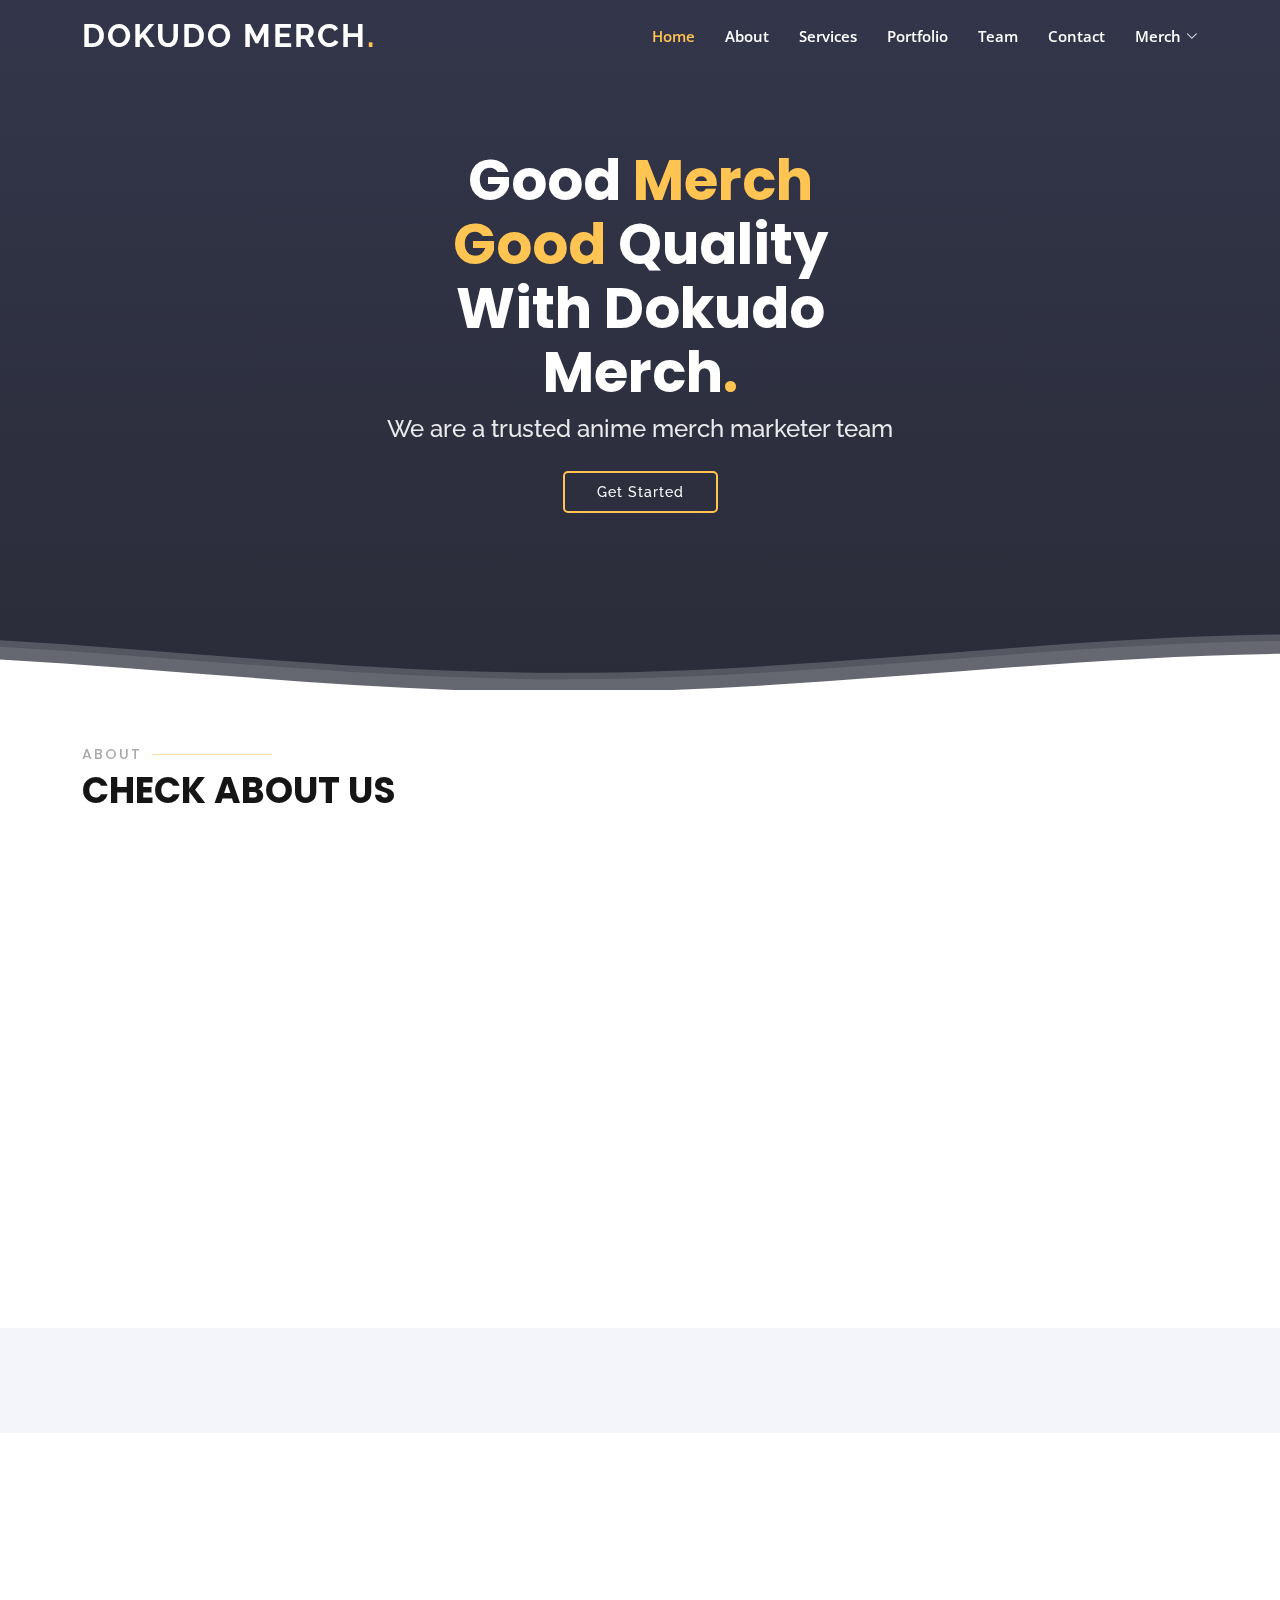
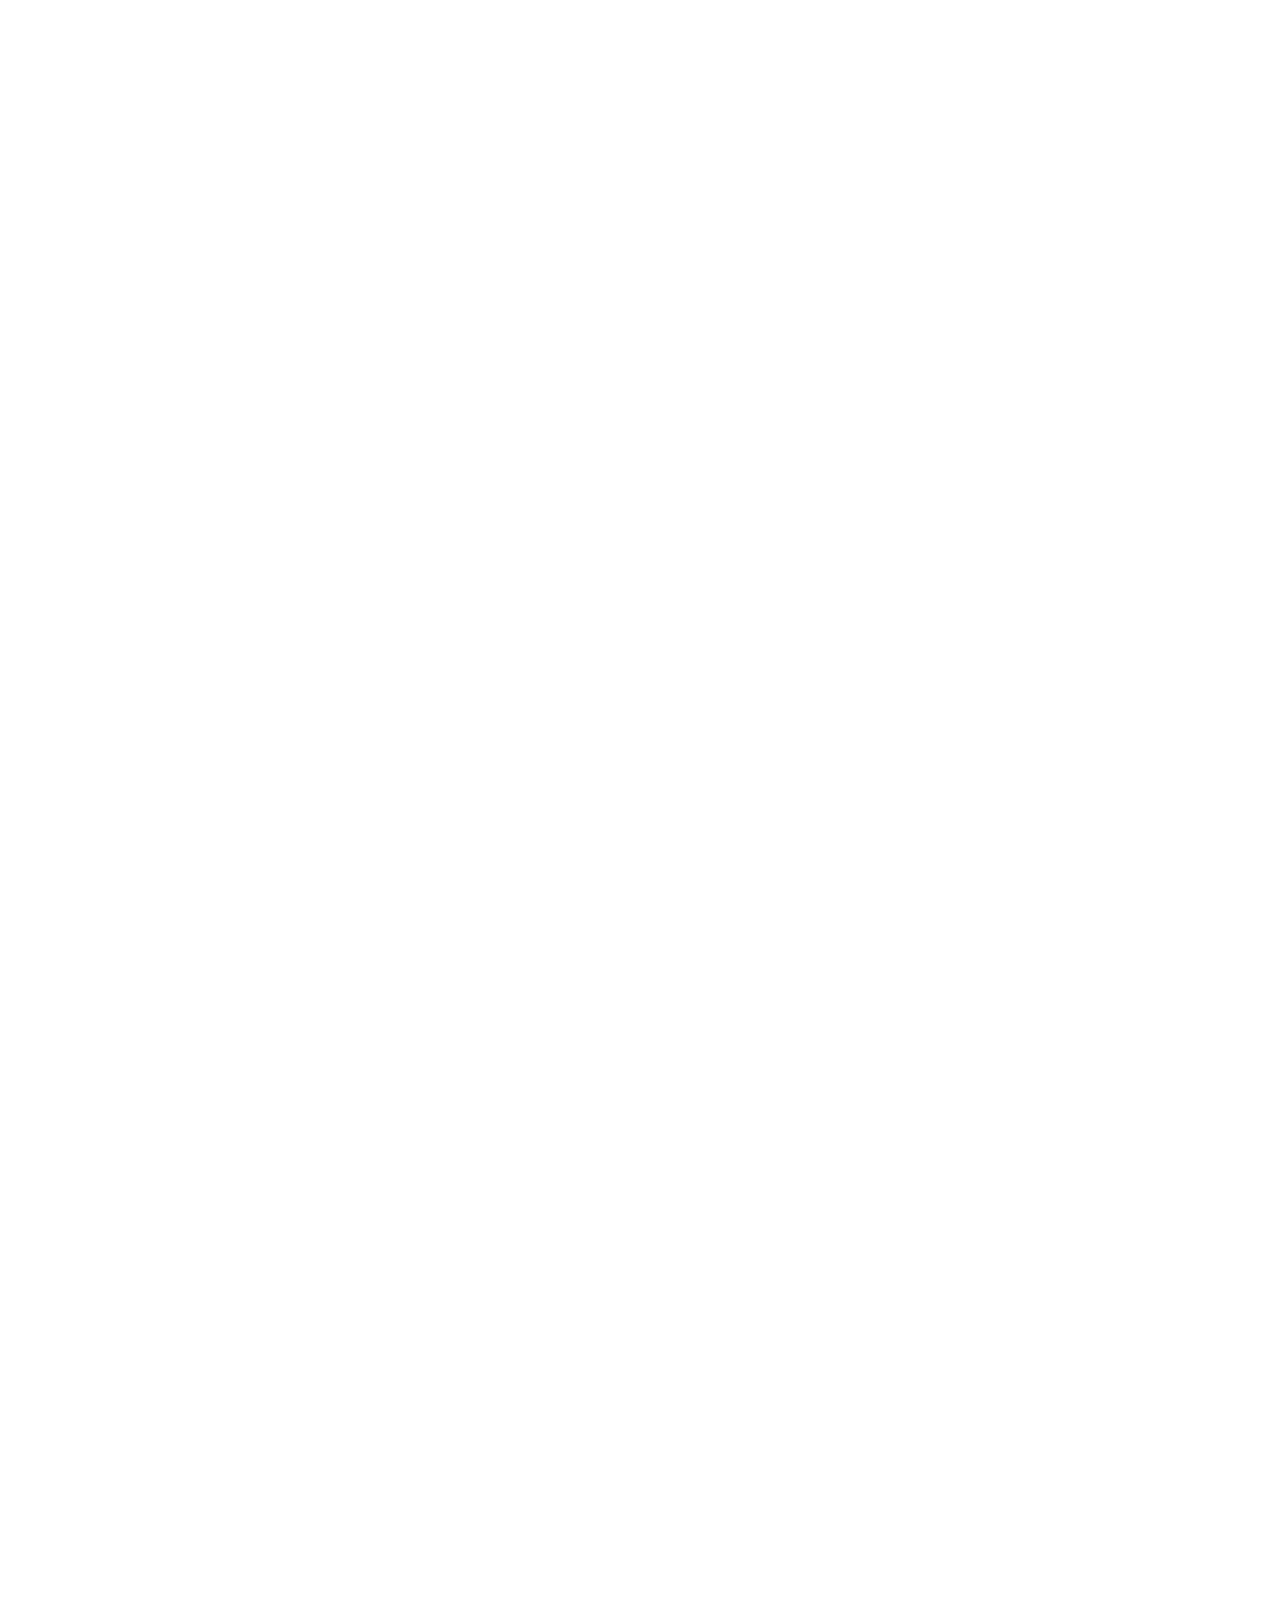
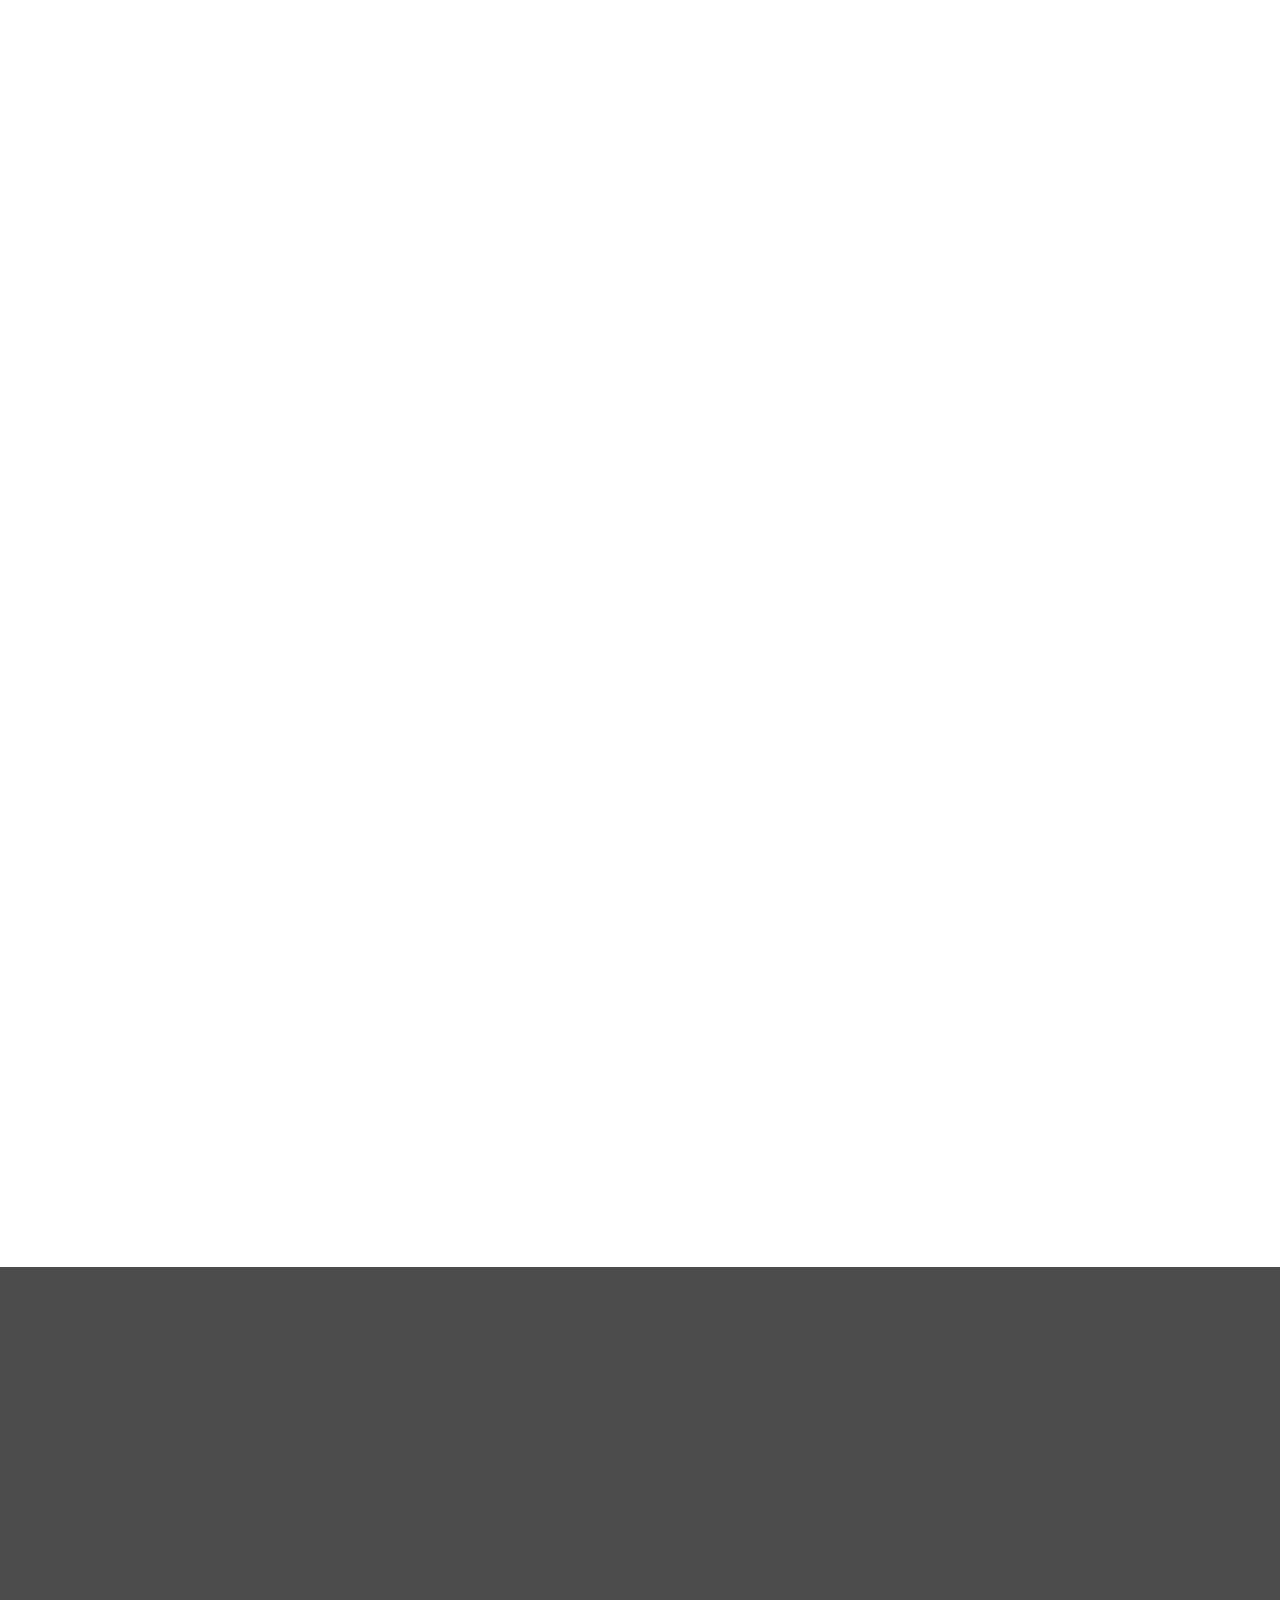
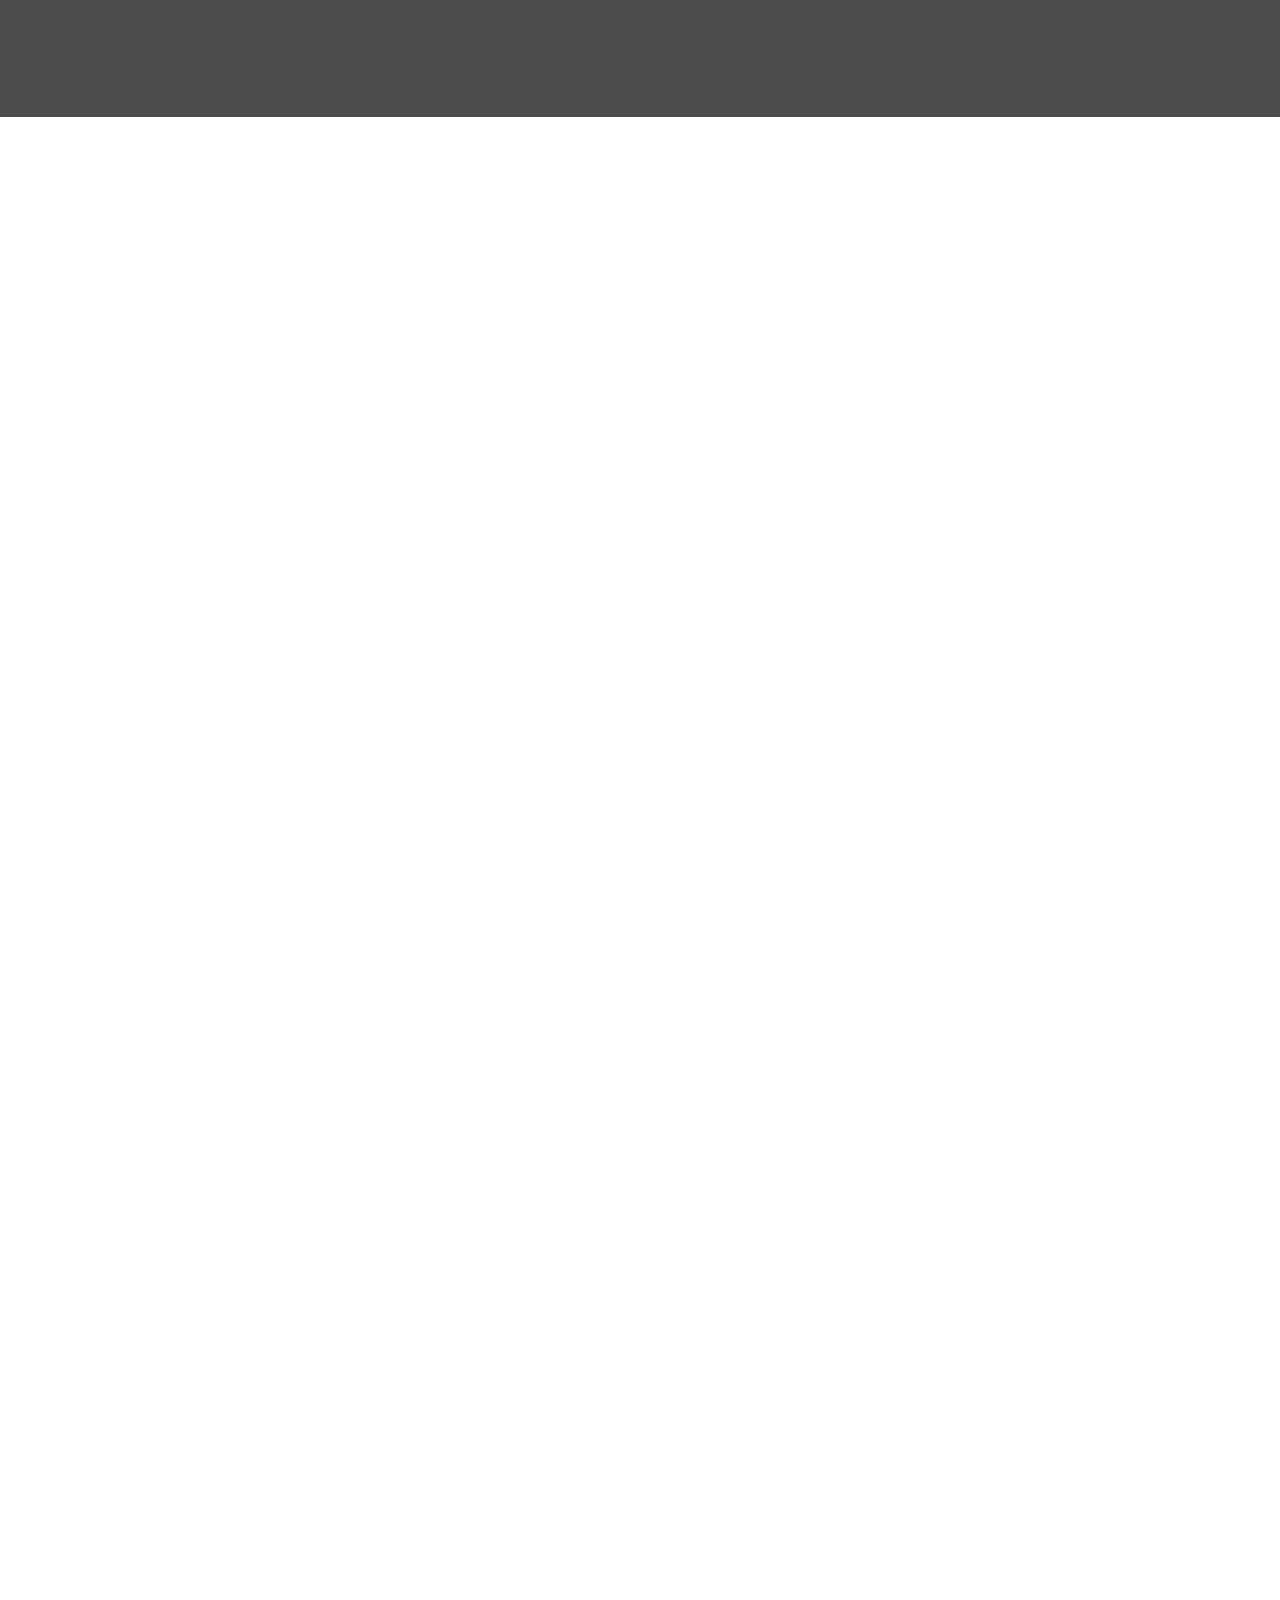
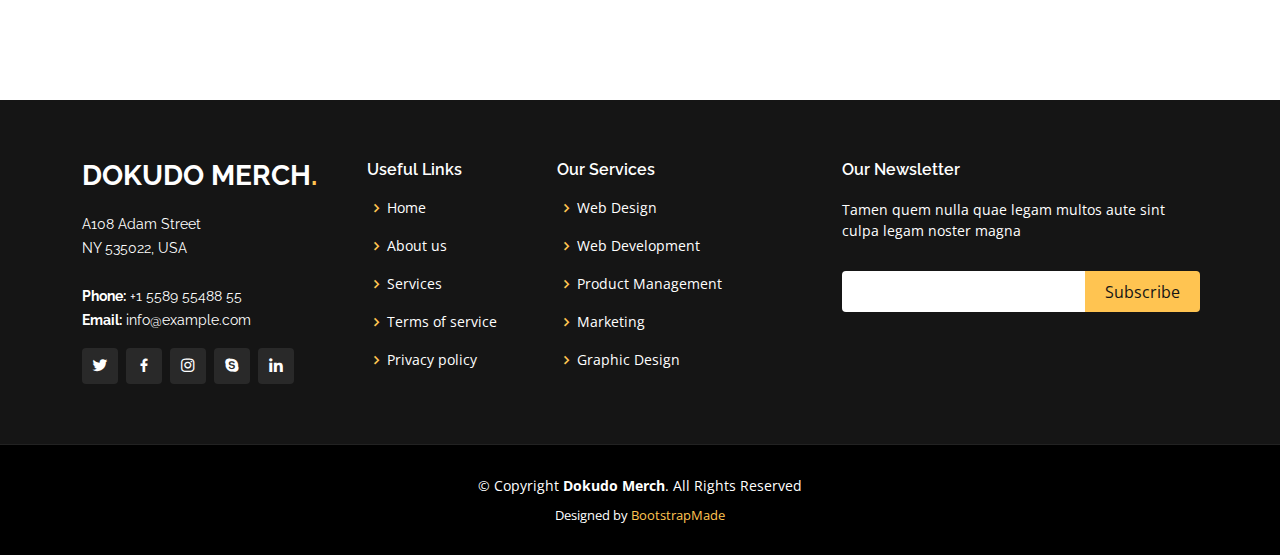
<file: index.html>
<!DOCTYPE html>
<html lang="en">

<head>
  <meta charset="utf-8">
  <meta content="width=device-width, initial-scale=1.0" name="viewport">

  <title>Dokudo Merch</title>
  <meta content="" name="description">
  <meta content="" name="keywords">

  <!-- Favicons -->
  <link href="assets/img/favicon.png" rel="icon">
  <link href="assets/img/apple-touch-icon.png" rel="apple-touch-icon">

  <!-- Google Fonts -->
  <link href="https://fonts.googleapis.com/css?family=Open+Sans:300,300i,400,400i,600,600i,700,700i|Raleway:300,300i,400,400i,500,500i,600,600i,700,700i|Poppins:300,300i,400,400i,500,500i,600,600i,700,700i" rel="stylesheet">

  <!-- Vendor CSS Files -->
  <link href="assets/vendor/aos/aos.css" rel="stylesheet">
  <link href="assets/vendor/bootstrap/css/bootstrap.min.css" rel="stylesheet">
  <link href="assets/vendor/bootstrap-icons/bootstrap-icons.css" rel="stylesheet">
  <link href="assets/vendor/boxicons/css/boxicons.min.css" rel="stylesheet">
  <link href="assets/vendor/glightbox/css/glightbox.min.css" rel="stylesheet">
  <link href="assets/vendor/remixicon/remixicon.css" rel="stylesheet">
  <link href="assets/vendor/swiper/swiper-bundle.min.css" rel="stylesheet">

  <!-- Template Main CSS File -->
  <link href="assets/css/style.css" rel="stylesheet">

</head>

<body>

  <!-- ======= Header ======= -->
  <header id="header" class="fixed-top ">
    <div class="container d-flex align-items-center justify-content-lg-between">

      <h1 class="logo me-auto me-lg-0"><a href="index.html">Dokudo Merch<span>.</span></a></h1>
      <!-- Uncomment below if you prefer to use an image logo -->
      <!-- <a href="index.html" class="logo me-auto me-lg-0"><img src="assets/img/logo.png" alt="" class="img-fluid"></a> -->

      <nav id="navbar" class="navbar order-last order-lg-0">
        <ul>
          <li><a class="nav-link scrollto active" href="#hero">Home</a></li>
          <li><a class="nav-link scrollto" href="#about">About</a></li>
          <li><a class="nav-link scrollto" href="#services">Services</a></li>
          <li><a class="nav-link scrollto" href="#portfolio">Portfolio</a></li>
          <li><a class="nav-link scrollto" href="#team">Team</a></li>
          <li><a class="nav-link scrollto" href="#contact">Contact</a></li>
          <li class="dropdown"><a href="#"><span>Merch</span> <i class="bi bi-chevron-down"></i></a>
            <ul>
              <li><a href="portfolio-totebage.html">Totebage</a></li>
              <li><a href="portfolio-ganci.html">Ganci</a></li>
              <li><a href="portfolio-poster.html">Poster</a></li>
              <li><a href="portfolio-dompet.html">Dompet Kartu</a></li>
            </ul>
          </li>
        </ul>
        <i class="bi bi-list mobile-nav-toggle"></i>
      </nav><!-- .navbar -->

    </div>
  </header><!-- End Header -->

  <!-- ======= Hero Section ======= -->
  <section id="hero" class="d-flex flex-column justify-content-end align-items-center">
    <div id="heroCarousel" data-bs-interval="5000" class="container" data-bs-ride="carousel">

      <div class="row justify-content-center hero-container" data-aos="fade-up" data-aos-delay="150">
        <div class="col-xl-6 col-lg-8">
          <h1>Good <span>Merch</span></h1>
          <h1><span>Good</span> Quality</h1>
          <h1>With Dokudo Merch<span>.</span></h1>
          <h2>We are a trusted anime merch marketer team</h2>
          
          <a href="#about" class="btn-get-started scrollto">Get Started</a>
        </div>

      </div>

    </div>

    <svg class="hero-waves" xmlns="http://www.w3.org/2000/svg" xmlns:xlink="http://www.w3.org/1999/xlink" viewBox="0 24 150 28 " preserveAspectRatio="none">
      <defs>
        <path id="wave-path" d="M-160 44c30 0 58-18 88-18s 58 18 88 18 58-18 88-18 58 18 88 18 v44h-352z">
      </defs>
      <g class="wave1">
        <use xlink:href="#wave-path" x="50" y="3" fill="rgba(255,255,255, .1)">
      </g>
      <g class="wave2">
        <use xlink:href="#wave-path" x="50" y="0" fill="rgba(255,255,255, .2)">
      </g>
      <g class="wave3">
        <use xlink:href="#wave-path" x="50" y="9" fill="#fff">
      </g>
    </svg>

  </section>
  
  <!-- End Hero -->

  <main id="main">

    <!-- ======= About Section ======= -->
    <section id="about" class="about">
      <div class="container" data-aos="fade-up">

        <div class="section-title">
          <h2>About</h2>
          <p>Check About Us</p>
        </div>

        <div class="row">
          <div class="col-lg-6 order-1 order-lg-2" data-aos="fade-left" data-aos-delay="100">
            <img src="assets/img/about.jpg" class="img-fluid" alt="">
          </div>
          <div class="col-lg-6 pt-4 pt-lg-0 order-2 order-lg-1 content" data-aos="fade-right" data-aos-delay="100">
            <h3>Apa sih Dokudo Merch itu ?</h3>
            <p>
              Dokudo Merch adalah Hobby Shop yang bertempatkan di Jakarta yang menjual berbagai produk Merch Anime yang berkualitas.
            </p>

            <h3>Dimana Dokudo Merch berada ?</h3>
            <p>
              Untuk saat ini kami belum memiliki Outlet dan hanya bergerak di Online Shop dan Event Jejepangan lainnya di wilayah Jabodetabek.
            </p>
          </div>
        </div>

      </div>
    </section><!-- End About Section -->

    <!-- ======= Clients Section ======= -->
    <section id="clients" class="clients section-bg">
      <div class="container">

        <div class="row" data-aos="zoom-in">

          <div class="col-lg-4 col-12 d-flex align-items-center justify-content-center">
            <a href="https://www.tokopedia.com/dokudo-merch" target="_blank"><img src="assets/img/clients/client-1.png" class="img-fluid" alt=""></a>
          </div>

          <div class="col-lg-4 col-12 d-flex align-items-center justify-content-center">
            <a href="https://shopee.co.id/dokudo.merch" target="_blank"><img src="assets/img/clients/client-2.png" class="img-fluid" alt=""></a>
          </div>

          <div class="col-lg-4 col-12 d-flex align-items-center justify-content-center">
            <a href="https://www.instagram.com/dokudo.merch/" target="_blank"><img src="assets/img/clients/client-3.png" class="img-fluid" alt=""></a>
          </div>

        </div>

      </div>
    </section><!-- End Clients Section -->

    <!-- ======= Services Section ======= -->
    <section id="services" class="services">
      <div class="container" data-aos="fade-up">

        <div class="section-title">
          <h2>Services</h2>
          <p>Check our Services</p>
        </div>

        <div class="row">
          <div class="col-lg-3 col-md-6 d-flex align-items-stretch" data-aos="zoom-in" data-aos-delay="100">
            <div class="icon-box">
              <div class="icon"><i class="bx bx-user"></i></div>
              <h4 data-purecounter-start="0" data-purecounter-end="35" data-purecounter-duration="2" class="purecounter"></h4>
              <p>Voluptatum deleniti atque corrupti quos dolores et quas molestias excepturi</p>
            </div>
          </div>

          <div class="col-lg-3 col-md-6 d-flex align-items-stretch mt-4 mt-md-0" data-aos="zoom-in" data-aos-delay="200">
            <div class="icon-box">
              <div class="icon"><i class="bx bx-note"></i></div>
              <h4 data-purecounter-start="0" data-purecounter-end="65" data-purecounter-duration="2" class="purecounter"></h4>
              <p>Duis aute irure dolor in reprehenderit in voluptate velit esse cillum dolore</p>
            </div>
          </div>

          <div class="col-lg-3 col-md-6 d-flex align-items-stretch mt-4 mt-lg-0" data-aos="zoom-in" data-aos-delay="300">
            <div class="icon-box">
              <div class="icon"><i class="bx bx-tachometer"></i></div>
              <h4 data-purecounter-start="0" data-purecounter-end="85" data-purecounter-duration="2" class="purecounter"></h4>
              <p>Excepteur sint occaecat cupidatat non proident, sunt in culpa qui officia</p>
            </div>
          </div>

          <div class="col-lg-3 col-md-6 d-flex align-items-stretch mt-4 mt-lg-0" data-aos="zoom-in" data-aos-delay="400">
            <div class="icon-box">
              <div class="icon"><i class="bx bx-shopping-bag"></i></div>
              <h4 data-purecounter-start="0" data-purecounter-end="20" data-purecounter-duration="2" class="purecounter"></h4>
              <p>Excepteur sint occaecat cupidatat non proident, sunt in culpa qui officia</p>
            </div>
          </div>

        </div>

      </div>
    </section><!-- End Services Section -->

    <!-- ======= Cta Section ======= -->
    <section id="cta" class="cta">
      <div class="container" data-aos="zoom-in">

        <div class="text-center">
          <h3>TERTARIK ?</h3>
          <p>Yuk, beli Merch nya sekarang!</p>
          <a class="cta-btn" href="https://linkr.bio/dokudo.merch" target="_blank">Order Now</a>
        </div>

      </div>
    </section><!-- End Cta Section -->

    <!-- ======= Portfolio Section ======= -->
    <section id="portfolio" class="portfolio">
      <div class="container" data-aos="fade-up">

        <div class="section-title">
          <h2>Portfolio</h2>
          <p>Check our Portfolio</p>
        </div>

        <div class="row" data-aos="fade-up" data-aos-delay="100">
          <div class="col-lg-12 d-flex justify-content-center">
            <ul id="portfolio-flters">
              <li data-filter="*" class="filter-active">All</li>
              <li data-filter=".filter-totebage">Totebage</li>
              <li data-filter=".filter-ganci">Ganci</li>
              <li data-filter=".filter-poster">Poster</li>
              <li data-filter=".filter-dompet">Dompet Kartu</li>
            </ul>
          </div>
        </div>

        <div class="row portfolio-container" data-aos="fade-up" data-aos-delay="200">

          <div class="col-lg-4 col-md-6 portfolio-item filter-totebage">
            <div class="portfolio-wrap">
              <img src="assets/img/portfolio/totebag-1.jpg" class="img-fluid" alt="">
              <div class="portfolio-info">
                <h4>Totebage 1</h4>
                <p>Totebage</p>
                <div class="portfolio-links">
                  <a href="assets/img/portfolio/totebag-1.jpg" data-gallery="portfolioGallery" class="portfolio-lightbox" title="Totebage 1"><i class="bx bx-plus"></i></a>
                  <a href="portfolio-totebage.html" title="More Details"><i class="bx bx-link"></i></a>
                </div>
              </div>
            </div>
          </div>

          <div class="col-lg-4 col-md-6 portfolio-item filter-ganci">
            <div class="portfolio-wrap">
              <img src="assets/img/portfolio/ganci-1.jpg" class="img-fluid" alt="">
              <div class="portfolio-info">
                <h4>Ganci 1</h4>
                <p>Ganci</p>
                <div class="portfolio-links">
                  <a href="assets/img/portfolio/ganci-1.jpg" data-gallery="portfolioGallery" class="portfolio-lightbox" title="Ganci 1"><i class="bx bx-plus"></i></a>
                  <a href="portfolio-ganci.html" title="More Details"><i class="bx bx-link"></i></a>
                </div>
              </div>
            </div>
          </div>

          <div class="col-lg-4 col-md-6 portfolio-item filter-poster">
            <div class="portfolio-wrap">
              <img src="assets/img/portfolio/poster-1.jpg" class="img-fluid" alt="">
              <div class="portfolio-info">
                <h4>Poster 1</h4>
                <p>Poster</p>
                <div class="portfolio-links">
                  <a href="assets/img/portfolio/poster-1.jpg" data-gallery="portfolioGallery" class="portfolio-lightbox" title="Poster 1"><i class="bx bx-plus"></i></a>
                  <a href="portfolio-poster.html" title="More Details"><i class="bx bx-link"></i></a>
                </div>
              </div>
            </div>
          </div>

          <div class="col-lg-4 col-md-6 portfolio-item filter-dompet">
            <div class="portfolio-wrap">
              <img src="assets/img/portfolio/dompet-1.jpg" class="img-fluid" alt="">
              <div class="portfolio-info">
                <h4>Dompet 1</h4>
                <p>Dompet</p>
                <div class="portfolio-links">
                  <a href="assets/img/portfolio/dompet-1.jpg" data-gallery="portfolioGallery" class="portfolio-lightbox" title="Dompet 1"><i class="bx bx-plus"></i></a>
                  <a href="portfolio-dompet.html" title="More Details"><i class="bx bx-link"></i></a>
                </div>
              </div>
            </div>
          </div>

          <div class="col-lg-4 col-md-6 portfolio-item filter-totebage">
            <div class="portfolio-wrap">
              <img src="assets/img/portfolio/totebag-2.jpg" class="img-fluid" alt="">
              <div class="portfolio-info">
                <h4>Totebage 2</h4>
                <p>Totebage</p>
                <div class="portfolio-links">
                  <a href="assets/img/portfolio/totebag-2.jpg" data-gallery="portfolioGallery" class="portfolio-lightbox" title="Totebage 2"><i class="bx bx-plus"></i></a>
                  <a href="portfolio-totebage.html" title="More Details"><i class="bx bx-link"></i></a>
                </div>
              </div>
            </div>
          </div>

          <div class="col-lg-4 col-md-6 portfolio-item filter-ganci">
            <div class="portfolio-wrap">
              <img src="assets/img/portfolio/ganci-2.jpg" class="img-fluid" alt="">
              <div class="portfolio-info">
                <h4>Ganci 2</h4>
                <p>Ganci</p>
                <div class="portfolio-links">
                  <a href="assets/img/portfolio/ganci-2.jpg" data-gallery="portfolioGallery" class="portfolio-lightbox" title="Ganci 2"><i class="bx bx-plus"></i></a>
                  <a href="portfolio-ganci.html" title="More Details"><i class="bx bx-link"></i></a>
                </div>
              </div>
            </div>
          </div>

          <div class="col-lg-4 col-md-6 portfolio-item filter-poster">
            <div class="portfolio-wrap">
              <img src="assets/img/portfolio/poster-2.jpg" class="img-fluid" alt="">
              <div class="portfolio-info">
                <h4>Poster 2</h4>
                <p>Poster</p>
                <div class="portfolio-links">
                  <a href="assets/img/portfolio/poster-2.jpg" data-gallery="portfolioGallery" class="portfolio-lightbox" title="Poster 2"><i class="bx bx-plus"></i></a>
                  <a href="portfolio-poster.html" title="More Details"><i class="bx bx-link"></i></a>
                </div>
              </div>
            </div>
          </div>

          <div class="col-lg-4 col-md-6 portfolio-item filter-dompet">
            <div class="portfolio-wrap">
              <img src="assets/img/portfolio/dompet-2.jpg" class="img-fluid" alt="">
              <div class="portfolio-info">
                <h4>Dompet 2</h4>
                <p>Dompet</p>
                <div class="portfolio-links">
                  <a href="assets/img/portfolio/dompet-2.jpg" data-gallery="portfolioGallery" class="portfolio-lightbox" title="Dompet 2"><i class="bx bx-plus"></i></a>
                  <a href="portfolio-dompet.html" title="More Details"><i class="bx bx-link"></i></a>
                </div>
              </div>
            </div>
          </div>

          <div class="col-lg-4 col-md-6 portfolio-item filter-totebage">
            <div class="portfolio-wrap">
              <img src="assets/img/portfolio/totebag-3.jpg" class="img-fluid" alt="">
              <div class="portfolio-info">
                <h4>Totebage 3</h4>
                <p>Totebage</p>
                <div class="portfolio-links">
                  <a href="assets/img/portfolio/totebag-3.jpg" data-gallery="portfolioGallery" class="portfolio-lightbox" title="Totebage 3"><i class="bx bx-plus"></i></a>
                  <a href="portfolio-totebage.html" title="More Details"><i class="bx bx-link"></i></a>
                </div>
              </div>
            </div>
          </div>

          <div class="col-lg-4 col-md-6 portfolio-item filter-ganci">
            <div class="portfolio-wrap">
              <img src="assets/img/portfolio/ganci-3.jpg" class="img-fluid" alt="">
              <div class="portfolio-info">
                <h4>Ganci 3</h4>
                <p>Ganci</p>
                <div class="portfolio-links">
                  <a href="assets/img/portfolio/ganci-3.jpg" data-gallery="portfolioGallery" class="portfolio-lightbox" title="Ganci 3"><i class="bx bx-plus"></i></a>
                  <a href="portfolio-ganci.html" title="More Details"><i class="bx bx-link"></i></a>
                </div>
              </div>
            </div>
          </div>

          <div class="col-lg-4 col-md-6 portfolio-item filter-poster">
            <div class="portfolio-wrap">
              <img src="assets/img/portfolio/poster-3.jpg" class="img-fluid" alt="">
              <div class="portfolio-info">
                <h4>Poster 3</h4>
                <p>Poster</p>
                <div class="portfolio-links">
                  <a href="assets/img/portfolio/poster-3.jpg" data-gallery="portfolioGallery" class="portfolio-lightbox" title="Poster 3"><i class="bx bx-plus"></i></a>
                  <a href="portfolio-poster.html" title="More Details"><i class="bx bx-link"></i></a>
                </div>
              </div>
            </div>
          </div>

          <div class="col-lg-4 col-md-6 portfolio-item filter-dompet">
            <div class="portfolio-wrap">
              <img src="assets/img/portfolio/dompet-3.jpg" class="img-fluid" alt="">
              <div class="portfolio-info">
                <h4>Dompet 3</h4>
                <p>Dompet</p>
                <div class="portfolio-links">
                  <a href="assets/img/portfolio/dompet-3.jpg" data-gallery="portfolioGallery" class="portfolio-lightbox" title="Dompet 3"><i class="bx bx-plus"></i></a>
                  <a href="portfolio-dompet.html" title="More Details"><i class="bx bx-link"></i></a>
                </div>
              </div>
            </div>
          </div>

        </div>

      </div>
    </section><!-- End Portfolio Section -->

    <!-- ======= Testimonials Section ======= -->
    <section id="testimonials" class="testimonials">
      <div class="container" data-aos="zoom-in">

        <div class="testimonials-slider swiper" data-aos="fade-up" data-aos-delay="100">
          <div class="swiper-wrapper">

            <div class="swiper-slide">
              <div class="testimonial-item">
                <img src="assets/img/testimonials/testimonials-1.jpg" class="testimonial-img" alt="">
                <h3>Saul Goodman</h3>
                <h4>Ceo &amp; Founder</h4>
                <p>
                  <i class="bx bxs-quote-alt-left quote-icon-left"></i>
                  Proin iaculis purus consequat sem cure digni ssim donec porttitora entum suscipit rhoncus. Accusantium quam, ultricies eget id, aliquam eget nibh et. Maecen aliquam, risus at semper.
                  <i class="bx bxs-quote-alt-right quote-icon-right"></i>
                </p>
              </div>
            </div><!-- End testimonial item -->

            <div class="swiper-slide">
              <div class="testimonial-item">
                <img src="assets/img/testimonials/testimonials-2.jpg" class="testimonial-img" alt="">
                <h3>Sara Wilsson</h3>
                <h4>Designer</h4>
                <p>
                  <i class="bx bxs-quote-alt-left quote-icon-left"></i>
                  Export tempor illum tamen malis malis eram quae irure esse labore quem cillum quid cillum eram malis quorum velit fore eram velit sunt aliqua noster fugiat irure amet legam anim culpa.
                  <i class="bx bxs-quote-alt-right quote-icon-right"></i>
                </p>
              </div>
            </div><!-- End testimonial item -->

            <div class="swiper-slide">
              <div class="testimonial-item">
                <img src="assets/img/testimonials/testimonials-3.jpg" class="testimonial-img" alt="">
                <h3>Jena Karlis</h3>
                <h4>Store Owner</h4>
                <p>
                  <i class="bx bxs-quote-alt-left quote-icon-left"></i>
                  Enim nisi quem export duis labore cillum quae magna enim sint quorum nulla quem veniam duis minim tempor labore quem eram duis noster aute amet eram fore quis sint minim.
                  <i class="bx bxs-quote-alt-right quote-icon-right"></i>
                </p>
              </div>
            </div><!-- End testimonial item -->

            <div class="swiper-slide">
              <div class="testimonial-item">
                <img src="assets/img/testimonials/testimonials-4.jpg" class="testimonial-img" alt="">
                <h3>Matt Brandon</h3>
                <h4>Freelancer</h4>
                <p>
                  <i class="bx bxs-quote-alt-left quote-icon-left"></i>
                  Fugiat enim eram quae cillum dolore dolor amet nulla culpa multos export minim fugiat minim velit minim dolor enim duis veniam ipsum anim magna sunt elit fore quem dolore labore illum veniam.
                  <i class="bx bxs-quote-alt-right quote-icon-right"></i>
                </p>
              </div>
            </div><!-- End testimonial item -->

            <div class="swiper-slide">
              <div class="testimonial-item">
                <img src="assets/img/testimonials/testimonials-5.jpg" class="testimonial-img" alt="">
                <h3>John Larson</h3>
                <h4>Entrepreneur</h4>
                <p>
                  <i class="bx bxs-quote-alt-left quote-icon-left"></i>
                  Quis quorum aliqua sint quem legam fore sunt eram irure aliqua veniam tempor noster veniam enim culpa labore duis sunt culpa nulla illum cillum fugiat legam esse veniam culpa fore nisi cillum quid.
                  <i class="bx bxs-quote-alt-right quote-icon-right"></i>
                </p>
              </div>
            </div><!-- End testimonial item -->
          </div>
          <div class="swiper-pagination"></div>
        </div>

      </div>
    </section><!-- End Testimonials Section -->

    <!-- ======= Team Section ======= -->
    <section id="team" class="team">
      <div class="container" data-aos="fade-up">

        <div class="section-title">
          <h2>Team</h2>
          <p>Check our Team</p>
        </div>

        <div class="row justify-content-center">

          <div class="col-lg-4 col-md-6 d-flex align-items-stretch">
            <div class="member" data-aos="fade-up" data-aos-delay="100">
              <div class="member-img">
                <img src="assets/img/team/team-1.jpg" class="img-fluid" alt="">
                <div class="social">
                  <a href=""><i class="bi bi-twitter"></i></a>
                  <a href=""><i class="bi bi-facebook"></i></a>
                  <a href=""><i class="bi bi-instagram"></i></a>
                  <a href=""><i class="bi bi-linkedin"></i></a>
                </div>
              </div>
              <div class="member-info">
                <h4>Anovaldo</h4>
                <span>Manager</span>
              </div>
            </div>
          </div>

          <div class="col-lg-4 col-md-6 d-flex align-items-stretch">
            <div class="member" data-aos="fade-up" data-aos-delay="300">
              <div class="member-img">
                <img src="assets/img/team/team-3.jpg" class="img-fluid" alt="">
                <div class="social">
                  <a href=""><i class="bi bi-twitter"></i></a>
                  <a href=""><i class="bi bi-facebook"></i></a>
                  <a href=""><i class="bi bi-instagram"></i></a>
                  <a href=""><i class="bi bi-linkedin"></i></a>
                </div>
              </div>
              <div class="member-info">
                <h4>Vernando</h4>
                <span>Team Kreative</span>
              </div>
            </div>
          </div>

        </div>

      </div>
    </section><!-- End Team Section -->

    <!-- ======= Contact Section ======= -->
    <section id="contact" class="contact">
      <div class="container" data-aos="fade-up">

        <div class="section-title">
          <h2>Contact</h2>
          <p>Contact Us</p>
        </div>

        <div>
          <iframe style="border:0; width: 100%; height: 270px;" src="https://www.google.com/maps/embed?pb=!1m14!1m8!1m3!1d12097.433213460943!2d-74.0062269!3d40.7101282!3m2!1i1024!2i768!4f13.1!3m3!1m2!1s0x0%3A0xb89d1fe6bc499443!2sDowntown+Conference+Center!5e0!3m2!1smk!2sbg!4v1539943755621" frameborder="0" allowfullscreen></iframe>
        </div>

        <div class="row mt-5">

          <div class="col-lg-4">
            <div class="info">
              <div class="address">
                <i class="bi bi-geo-alt"></i>
                <h4>Location:</h4>
                <p>A108 Adam Street, New York, NY 535022</p>
              </div>

              <div class="email">
                <i class="bi bi-envelope"></i>
                <h4>Email:</h4>
                <p>info@example.com</p>
              </div>

              <div class="phone">
                <i class="bi bi-phone"></i>
                <h4>Call:</h4>
                <p>+1 5589 55488 55s</p>
              </div>

            </div>

          </div>

          <div class="col-lg-8 mt-5 mt-lg-0">

            <form action="forms/contact.php" method="post" role="form" class="php-email-form">
              <div class="row">
                <div class="col-md-6 form-group">
                  <input type="text" name="name" class="form-control" id="name" placeholder="Your Name" required>
                </div>
                <div class="col-md-6 form-group mt-3 mt-md-0">
                  <input type="email" class="form-control" name="email" id="email" placeholder="Your Email" required>
                </div>
              </div>
              <div class="form-group mt-3">
                <input type="text" class="form-control" name="subject" id="subject" placeholder="Subject" required>
              </div>
              <div class="form-group mt-3">
                <textarea class="form-control" name="message" rows="5" placeholder="Message" required></textarea>
              </div>
              <div class="my-3">
                <div class="loading">Loading</div>
                <div class="error-message"></div>
                <div class="sent-message">Your message has been sent. Thank you!</div>
              </div>
              <div class="text-center"><button type="submit">Send Message</button></div>
            </form>

          </div>

        </div>

      </div>
    </section><!-- End Contact Section -->

  </main><!-- End #main -->

  <!-- ======= Footer ======= -->
  <footer id="footer">
    <div class="footer-top">
      <div class="container">
        <div class="row">

          <div class="col-lg-3 col-md-6">
            <div class="footer-info">
              <h3>Dokudo Merch<span>.</span></h3>
              <p>
                A108 Adam Street <br>
                NY 535022, USA<br><br>
                <strong>Phone:</strong> +1 5589 55488 55<br>
                <strong>Email:</strong> info@example.com<br>
              </p>
              <div class="social-links mt-3">
                <a href="#" class="twitter"><i class="bx bxl-twitter"></i></a>
                <a href="#" class="facebook"><i class="bx bxl-facebook"></i></a>
                <a href="#" class="instagram"><i class="bx bxl-instagram"></i></a>
                <a href="#" class="google-plus"><i class="bx bxl-skype"></i></a>
                <a href="#" class="linkedin"><i class="bx bxl-linkedin"></i></a>
              </div>
            </div>
          </div>

          <div class="col-lg-2 col-md-6 footer-links">
            <h4>Useful Links</h4>
            <ul>
              <li><i class="bx bx-chevron-right"></i> <a href="#">Home</a></li>
              <li><i class="bx bx-chevron-right"></i> <a href="#">About us</a></li>
              <li><i class="bx bx-chevron-right"></i> <a href="#">Services</a></li>
              <li><i class="bx bx-chevron-right"></i> <a href="#">Terms of service</a></li>
              <li><i class="bx bx-chevron-right"></i> <a href="#">Privacy policy</a></li>
            </ul>
          </div>

          <div class="col-lg-3 col-md-6 footer-links">
            <h4>Our Services</h4>
            <ul>
              <li><i class="bx bx-chevron-right"></i> <a href="#">Web Design</a></li>
              <li><i class="bx bx-chevron-right"></i> <a href="#">Web Development</a></li>
              <li><i class="bx bx-chevron-right"></i> <a href="#">Product Management</a></li>
              <li><i class="bx bx-chevron-right"></i> <a href="#">Marketing</a></li>
              <li><i class="bx bx-chevron-right"></i> <a href="#">Graphic Design</a></li>
            </ul>
          </div>

          <div class="col-lg-4 col-md-6 footer-newsletter">
            <h4>Our Newsletter</h4>
            <p>Tamen quem nulla quae legam multos aute sint culpa legam noster magna</p>
            <form action="" method="post">
              <input type="email" name="email"><input type="submit" value="Subscribe">
            </form>

          </div>

        </div>
      </div>
    </div>

    <div class="container">
      <div class="copyright">
        &copy; Copyright <strong><span>Dokudo Merch</span></strong>. All Rights Reserved
      </div>
      <div class="credits">
        <!-- All the links in the footer should remain intact. -->
        <!-- You can delete the links only if you purchased the pro version. -->
        <!-- Licensing information: https://bootstrapmade.com/license/ -->
        Designed by <a href="https://bootstrapmade.com/">BootstrapMade</a>
      </div>
    </div>
  </footer><!-- End Footer -->

  <div id="preloader"></div>
  <a href="#" class="back-to-top d-flex align-items-center justify-content-center"><i class="bi bi-arrow-up-short"></i></a>

  <!-- Vendor JS Files -->
  <script src="assets/vendor/purecounter/purecounter_vanilla.js"></script>
  <script src="assets/vendor/aos/aos.js"></script>
  <script src="assets/vendor/bootstrap/js/bootstrap.bundle.min.js"></script>
  <script src="assets/vendor/glightbox/js/glightbox.min.js"></script>
  <script src="assets/vendor/isotope-layout/isotope.pkgd.min.js"></script>
  <script src="assets/vendor/swiper/swiper-bundle.min.js"></script>
  <script src="assets/vendor/php-email-form/validate.js"></script>

  <!-- Template Main JS File -->
  <script src="assets/js/main.js"></script>

</body>

</html>
</file>
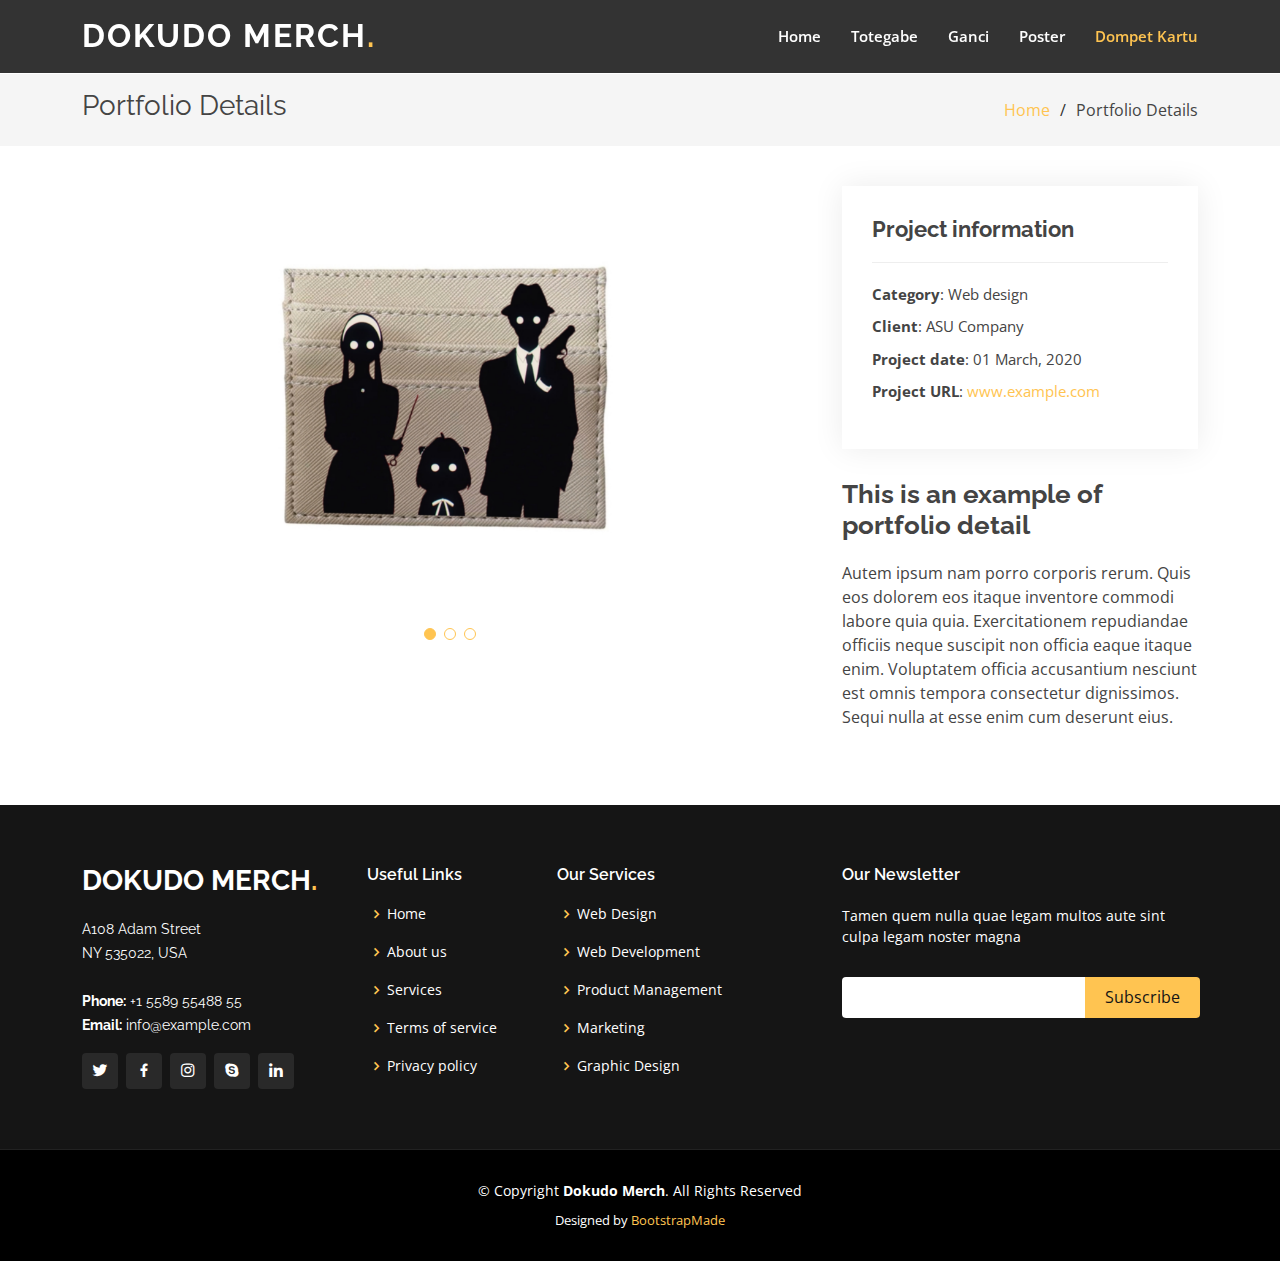
<file: portfolio-dompet.html>
<!DOCTYPE html>
<html lang="en">

<head>
  <meta charset="utf-8">
  <meta content="width=device-width, initial-scale=1.0" name="viewport">

  <title>Dokudo Merch - Portfolio</title>
  <meta content="" name="description">
  <meta content="" name="keywords">

  <!-- Favicons -->
  <link href="assets/img/favicon.png" rel="icon">
  <link href="assets/img/apple-touch-icon.png" rel="apple-touch-icon">

  <!-- Google Fonts -->
  <link href="https://fonts.googleapis.com/css?family=Open+Sans:300,300i,400,400i,600,600i,700,700i|Raleway:300,300i,400,400i,500,500i,600,600i,700,700i|Poppins:300,300i,400,400i,500,500i,600,600i,700,700i" rel="stylesheet">

  <!-- Vendor CSS Files -->
  <link href="assets/vendor/aos/aos.css" rel="stylesheet">
  <link href="assets/vendor/bootstrap/css/bootstrap.min.css" rel="stylesheet">
  <link href="assets/vendor/bootstrap-icons/bootstrap-icons.css" rel="stylesheet">
  <link href="assets/vendor/boxicons/css/boxicons.min.css" rel="stylesheet">
  <link href="assets/vendor/glightbox/css/glightbox.min.css" rel="stylesheet">
  <link href="assets/vendor/remixicon/remixicon.css" rel="stylesheet">
  <link href="assets/vendor/swiper/swiper-bundle.min.css" rel="stylesheet">

  <!-- Template Main CSS File -->
  <link href="assets/css/style.css" rel="stylesheet">

</head>

<body>

  <!-- ======= Header ======= -->
  <header id="header" class="fixed-top header-inner-pages">
    <div class="container d-flex align-items-center justify-content-lg-between">

      <h1 class="logo me-auto me-lg-0"><a href="index.html">Dokudo Merch<span>.</span></a></h1>
      <!-- Uncomment below if you prefer to use an image logo -->
      <!-- <a href="index.html" class="logo me-auto me-lg-0"><img src="assets/img/logo.png" alt="" class="img-fluid"></a>-->

      <nav id="navbar" class="navbar order-last order-lg-0">
        <ul>
          <li><a class="nav-link scrollto " href="index.html">Home</a></li>
          <li><a class="nav-link scrollto" href="portfolio-totebage.html">Totegabe</a></li>
          <li><a class="nav-link scrollto" href="portfolio-ganci.html">Ganci</a></li>
          <li><a class="nav-link scrollto" href="portfolio-poster.html">Poster</a></li>
          <li><a class="nav-link scrollto active" href="portfolio-dompet.html">Dompet Kartu</a></li>
        </ul>
        <i class="bi bi-list mobile-nav-toggle"></i>
      </nav><!-- .navbar -->

    </div>
  </header><!-- End Header -->

  <main id="main">

    <!-- ======= Breadcrumbs ======= -->
    <section id="breadcrumbs" class="breadcrumbs">
      <div class="container">

        <div class="d-flex justify-content-between align-items-center">
          <h2>Portfolio Details</h2>
          <ol>
            <li><a href="index.html">Home</a></li>
            <li>Portfolio Details</li>
          </ol>
        </div>

      </div>
    </section><!-- End Breadcrumbs -->

    <!-- ======= Portfolio Details Section ======= -->
    <section id="portfolio-details" class="portfolio-details">
      <div class="container">

        <div class="row gy-4">

          <div class="col-lg-8">
            <div class="portfolio-details-slider swiper">
              <div class="swiper-wrapper align-items-center">

                <div class="swiper-slide">
                  <img src="assets/img/portfolio/dompet-1-port.jpg" alt="">
                </div>

                <div class="swiper-slide">
                  <img src="assets/img/portfolio/dompet-2-port.jpg" alt="">
                </div>

                <div class="swiper-slide">
                  <img src="assets/img/portfolio/dompet-3-port.jpg" alt="">
                </div>

              </div>
              <div class="swiper-pagination"></div>
            </div>
          </div>

          <div class="col-lg-4">
            <div class="portfolio-info">
              <h3>Project information</h3>
              <ul>
                <li><strong>Category</strong>: Web design</li>
                <li><strong>Client</strong>: ASU Company</li>
                <li><strong>Project date</strong>: 01 March, 2020</li>
                <li><strong>Project URL</strong>: <a href="#">www.example.com</a></li>
              </ul>
            </div>
            <div class="portfolio-description">
              <h2>This is an example of portfolio detail</h2>
              <p>
                Autem ipsum nam porro corporis rerum. Quis eos dolorem eos itaque inventore commodi labore quia quia. Exercitationem repudiandae officiis neque suscipit non officia eaque itaque enim. Voluptatem officia accusantium nesciunt est omnis tempora consectetur dignissimos. Sequi nulla at esse enim cum deserunt eius.
              </p>
            </div>
          </div>

        </div>

      </div>
    </section><!-- End Portfolio Details Section -->

  </main><!-- End #main -->

  <!-- ======= Footer ======= -->
  <footer id="footer">
    <div class="footer-top">
      <div class="container">
        <div class="row">

          <div class="col-lg-3 col-md-6">
            <div class="footer-info">
              <h3>Dokudo Merch<span>.</span></h3>
              <p>
                A108 Adam Street <br>
                NY 535022, USA<br><br>
                <strong>Phone:</strong> +1 5589 55488 55<br>
                <strong>Email:</strong> info@example.com<br>
              </p>
              <div class="social-links mt-3">
                <a href="#" class="twitter"><i class="bx bxl-twitter"></i></a>
                <a href="#" class="facebook"><i class="bx bxl-facebook"></i></a>
                <a href="#" class="instagram"><i class="bx bxl-instagram"></i></a>
                <a href="#" class="google-plus"><i class="bx bxl-skype"></i></a>
                <a href="#" class="linkedin"><i class="bx bxl-linkedin"></i></a>
              </div>
            </div>
          </div>

          <div class="col-lg-2 col-md-6 footer-links">
            <h4>Useful Links</h4>
            <ul>
              <li><i class="bx bx-chevron-right"></i> <a href="#">Home</a></li>
              <li><i class="bx bx-chevron-right"></i> <a href="#">About us</a></li>
              <li><i class="bx bx-chevron-right"></i> <a href="#">Services</a></li>
              <li><i class="bx bx-chevron-right"></i> <a href="#">Terms of service</a></li>
              <li><i class="bx bx-chevron-right"></i> <a href="#">Privacy policy</a></li>
            </ul>
          </div>

          <div class="col-lg-3 col-md-6 footer-links">
            <h4>Our Services</h4>
            <ul>
              <li><i class="bx bx-chevron-right"></i> <a href="#">Web Design</a></li>
              <li><i class="bx bx-chevron-right"></i> <a href="#">Web Development</a></li>
              <li><i class="bx bx-chevron-right"></i> <a href="#">Product Management</a></li>
              <li><i class="bx bx-chevron-right"></i> <a href="#">Marketing</a></li>
              <li><i class="bx bx-chevron-right"></i> <a href="#">Graphic Design</a></li>
            </ul>
          </div>

          <div class="col-lg-4 col-md-6 footer-newsletter">
            <h4>Our Newsletter</h4>
            <p>Tamen quem nulla quae legam multos aute sint culpa legam noster magna</p>
            <form action="" method="post">
              <input type="email" name="email"><input type="submit" value="Subscribe">
            </form>

          </div>

        </div>
      </div>
    </div>

    <div class="container">
      <div class="copyright">
        &copy; Copyright <strong><span>Dokudo Merch</span></strong>. All Rights Reserved
      </div>
      <div class="credits">
        <!-- All the links in the footer should remain intact. -->
        <!-- You can delete the links only if you purchased the pro version. -->
        <!-- Licensing information: https://bootstrapmade.com/license/ -->
        <!-- Purchase the pro version with working PHP/AJAX contact form: https://bootstrapmade.com/Dokudo Merch-free-multipurpose-html-bootstrap-template/ -->
        Designed by <a href="https://bootstrapmade.com/">BootstrapMade</a>
      </div>
    </div>
  </footer><!-- End Footer -->

  <div id="preloader"></div>
  <a href="#" class="back-to-top d-flex align-items-center justify-content-center"><i class="bi bi-arrow-up-short"></i></a>

  <!-- Vendor JS Files -->
  <script src="assets/vendor/purecounter/purecounter_vanilla.js"></script>
  <script src="assets/vendor/aos/aos.js"></script>
  <script src="assets/vendor/bootstrap/js/bootstrap.bundle.min.js"></script>
  <script src="assets/vendor/glightbox/js/glightbox.min.js"></script>
  <script src="assets/vendor/isotope-layout/isotope.pkgd.min.js"></script>
  <script src="assets/vendor/swiper/swiper-bundle.min.js"></script>
  <script src="assets/vendor/php-email-form/validate.js"></script>

  <!-- Template Main JS File -->
  <script src="assets/js/main.js"></script>

</body>

</html>
</file>
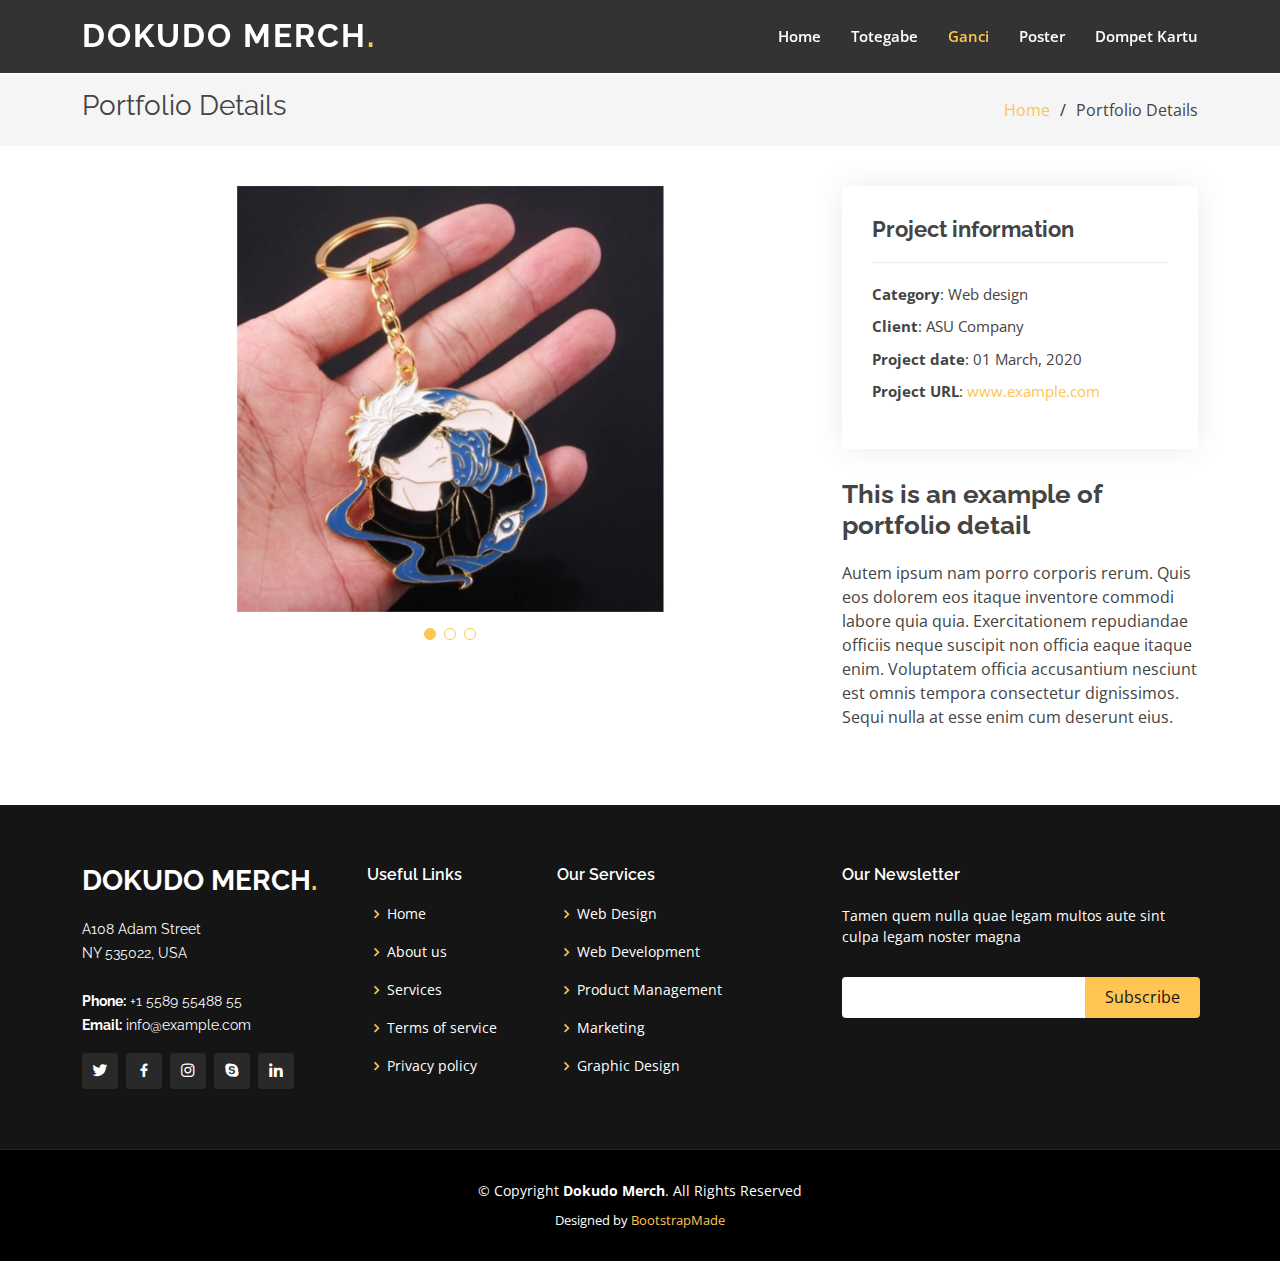
<file: portfolio-ganci.html>
<!DOCTYPE html>
<html lang="en">

<head>
  <meta charset="utf-8">
  <meta content="width=device-width, initial-scale=1.0" name="viewport">

  <title>Dokudo Merch - Portfolio</title>
  <meta content="" name="description">
  <meta content="" name="keywords">

  <!-- Favicons -->
  <link href="assets/img/favicon.png" rel="icon">
  <link href="assets/img/apple-touch-icon.png" rel="apple-touch-icon">

  <!-- Google Fonts -->
  <link href="https://fonts.googleapis.com/css?family=Open+Sans:300,300i,400,400i,600,600i,700,700i|Raleway:300,300i,400,400i,500,500i,600,600i,700,700i|Poppins:300,300i,400,400i,500,500i,600,600i,700,700i" rel="stylesheet">

  <!-- Vendor CSS Files -->
  <link href="assets/vendor/aos/aos.css" rel="stylesheet">
  <link href="assets/vendor/bootstrap/css/bootstrap.min.css" rel="stylesheet">
  <link href="assets/vendor/bootstrap-icons/bootstrap-icons.css" rel="stylesheet">
  <link href="assets/vendor/boxicons/css/boxicons.min.css" rel="stylesheet">
  <link href="assets/vendor/glightbox/css/glightbox.min.css" rel="stylesheet">
  <link href="assets/vendor/remixicon/remixicon.css" rel="stylesheet">
  <link href="assets/vendor/swiper/swiper-bundle.min.css" rel="stylesheet">

  <!-- Template Main CSS File -->
  <link href="assets/css/style.css" rel="stylesheet">

</head>

<body>

  <!-- ======= Header ======= -->
  <header id="header" class="fixed-top header-inner-pages">
    <div class="container d-flex align-items-center justify-content-lg-between">

      <h1 class="logo me-auto me-lg-0"><a href="index.html">Dokudo Merch<span>.</span></a></h1>
      <!-- Uncomment below if you prefer to use an image logo -->
      <!-- <a href="index.html" class="logo me-auto me-lg-0"><img src="assets/img/logo.png" alt="" class="img-fluid"></a>-->

      <nav id="navbar" class="navbar order-last order-lg-0">
        <ul>
          <li><a class="nav-link scrollto " href="index.html">Home</a></li>
          <li><a class="nav-link scrollto" href="portfolio-totebage.html">Totegabe</a></li>
          <li><a class="nav-link scrollto active" href="portfolio-ganci.html">Ganci</a></li>
          <li><a class="nav-link scrollto" href="portfolio-poster.html">Poster</a></li>
          <li><a class="nav-link scrollto" href="portfolio-dompet.html">Dompet Kartu</a></li>
        </ul>
        <i class="bi bi-list mobile-nav-toggle"></i>
      </nav><!-- .navbar -->

    </div>
  </header><!-- End Header -->

  <main id="main">

    <!-- ======= Breadcrumbs ======= -->
    <section id="breadcrumbs" class="breadcrumbs">
      <div class="container">

        <div class="d-flex justify-content-between align-items-center">
          <h2>Portfolio Details</h2>
          <ol>
            <li><a href="index.html">Home</a></li>
            <li>Portfolio Details</li>
          </ol>
        </div>

      </div>
    </section><!-- End Breadcrumbs -->

    <!-- ======= Portfolio Details Section ======= -->
    <section id="portfolio-details" class="portfolio-details">
      <div class="container">

        <div class="row gy-4">

          <div class="col-lg-8">
            <div class="portfolio-details-slider swiper">
              <div class="swiper-wrapper align-items-center">

                <div class="swiper-slide">
                  <img src="assets/img/portfolio/ganci-1-port.jpg" alt="">
                </div>

                <div class="swiper-slide">
                  <img src="assets/img/portfolio/ganci-2-port.jpg" alt="">
                </div>

                <div class="swiper-slide">
                  <img src="assets/img/portfolio/ganci-3-port.jpg" alt="">
                </div>

              </div>
              <div class="swiper-pagination"></div>
            </div>
          </div>

          <div class="col-lg-4">
            <div class="portfolio-info">
              <h3>Project information</h3>
              <ul>
                <li><strong>Category</strong>: Web design</li>
                <li><strong>Client</strong>: ASU Company</li>
                <li><strong>Project date</strong>: 01 March, 2020</li>
                <li><strong>Project URL</strong>: <a href="#">www.example.com</a></li>
              </ul>
            </div>
            <div class="portfolio-description">
              <h2>This is an example of portfolio detail</h2>
              <p>
                Autem ipsum nam porro corporis rerum. Quis eos dolorem eos itaque inventore commodi labore quia quia. Exercitationem repudiandae officiis neque suscipit non officia eaque itaque enim. Voluptatem officia accusantium nesciunt est omnis tempora consectetur dignissimos. Sequi nulla at esse enim cum deserunt eius.
              </p>
            </div>
          </div>

        </div>

      </div>
    </section><!-- End Portfolio Details Section -->

  </main><!-- End #main -->

  <!-- ======= Footer ======= -->
  <footer id="footer">
    <div class="footer-top">
      <div class="container">
        <div class="row">

          <div class="col-lg-3 col-md-6">
            <div class="footer-info">
              <h3>Dokudo Merch<span>.</span></h3>
              <p>
                A108 Adam Street <br>
                NY 535022, USA<br><br>
                <strong>Phone:</strong> +1 5589 55488 55<br>
                <strong>Email:</strong> info@example.com<br>
              </p>
              <div class="social-links mt-3">
                <a href="#" class="twitter"><i class="bx bxl-twitter"></i></a>
                <a href="#" class="facebook"><i class="bx bxl-facebook"></i></a>
                <a href="#" class="instagram"><i class="bx bxl-instagram"></i></a>
                <a href="#" class="google-plus"><i class="bx bxl-skype"></i></a>
                <a href="#" class="linkedin"><i class="bx bxl-linkedin"></i></a>
              </div>
            </div>
          </div>

          <div class="col-lg-2 col-md-6 footer-links">
            <h4>Useful Links</h4>
            <ul>
              <li><i class="bx bx-chevron-right"></i> <a href="#">Home</a></li>
              <li><i class="bx bx-chevron-right"></i> <a href="#">About us</a></li>
              <li><i class="bx bx-chevron-right"></i> <a href="#">Services</a></li>
              <li><i class="bx bx-chevron-right"></i> <a href="#">Terms of service</a></li>
              <li><i class="bx bx-chevron-right"></i> <a href="#">Privacy policy</a></li>
            </ul>
          </div>

          <div class="col-lg-3 col-md-6 footer-links">
            <h4>Our Services</h4>
            <ul>
              <li><i class="bx bx-chevron-right"></i> <a href="#">Web Design</a></li>
              <li><i class="bx bx-chevron-right"></i> <a href="#">Web Development</a></li>
              <li><i class="bx bx-chevron-right"></i> <a href="#">Product Management</a></li>
              <li><i class="bx bx-chevron-right"></i> <a href="#">Marketing</a></li>
              <li><i class="bx bx-chevron-right"></i> <a href="#">Graphic Design</a></li>
            </ul>
          </div>

          <div class="col-lg-4 col-md-6 footer-newsletter">
            <h4>Our Newsletter</h4>
            <p>Tamen quem nulla quae legam multos aute sint culpa legam noster magna</p>
            <form action="" method="post">
              <input type="email" name="email"><input type="submit" value="Subscribe">
            </form>

          </div>

        </div>
      </div>
    </div>

    <div class="container">
      <div class="copyright">
        &copy; Copyright <strong><span>Dokudo Merch</span></strong>. All Rights Reserved
      </div>
      <div class="credits">
        <!-- All the links in the footer should remain intact. -->
        <!-- You can delete the links only if you purchased the pro version. -->
        <!-- Licensing information: https://bootstrapmade.com/license/ -->
        <!-- Purchase the pro version with working PHP/AJAX contact form: https://bootstrapmade.com/Dokudo Merch-free-multipurpose-html-bootstrap-template/ -->
        Designed by <a href="https://bootstrapmade.com/">BootstrapMade</a>
      </div>
    </div>
  </footer><!-- End Footer -->

  <div id="preloader"></div>
  <a href="#" class="back-to-top d-flex align-items-center justify-content-center"><i class="bi bi-arrow-up-short"></i></a>

  <!-- Vendor JS Files -->
  <script src="assets/vendor/purecounter/purecounter_vanilla.js"></script>
  <script src="assets/vendor/aos/aos.js"></script>
  <script src="assets/vendor/bootstrap/js/bootstrap.bundle.min.js"></script>
  <script src="assets/vendor/glightbox/js/glightbox.min.js"></script>
  <script src="assets/vendor/isotope-layout/isotope.pkgd.min.js"></script>
  <script src="assets/vendor/swiper/swiper-bundle.min.js"></script>
  <script src="assets/vendor/php-email-form/validate.js"></script>

  <!-- Template Main JS File -->
  <script src="assets/js/main.js"></script>

</body>

</html>
</file>
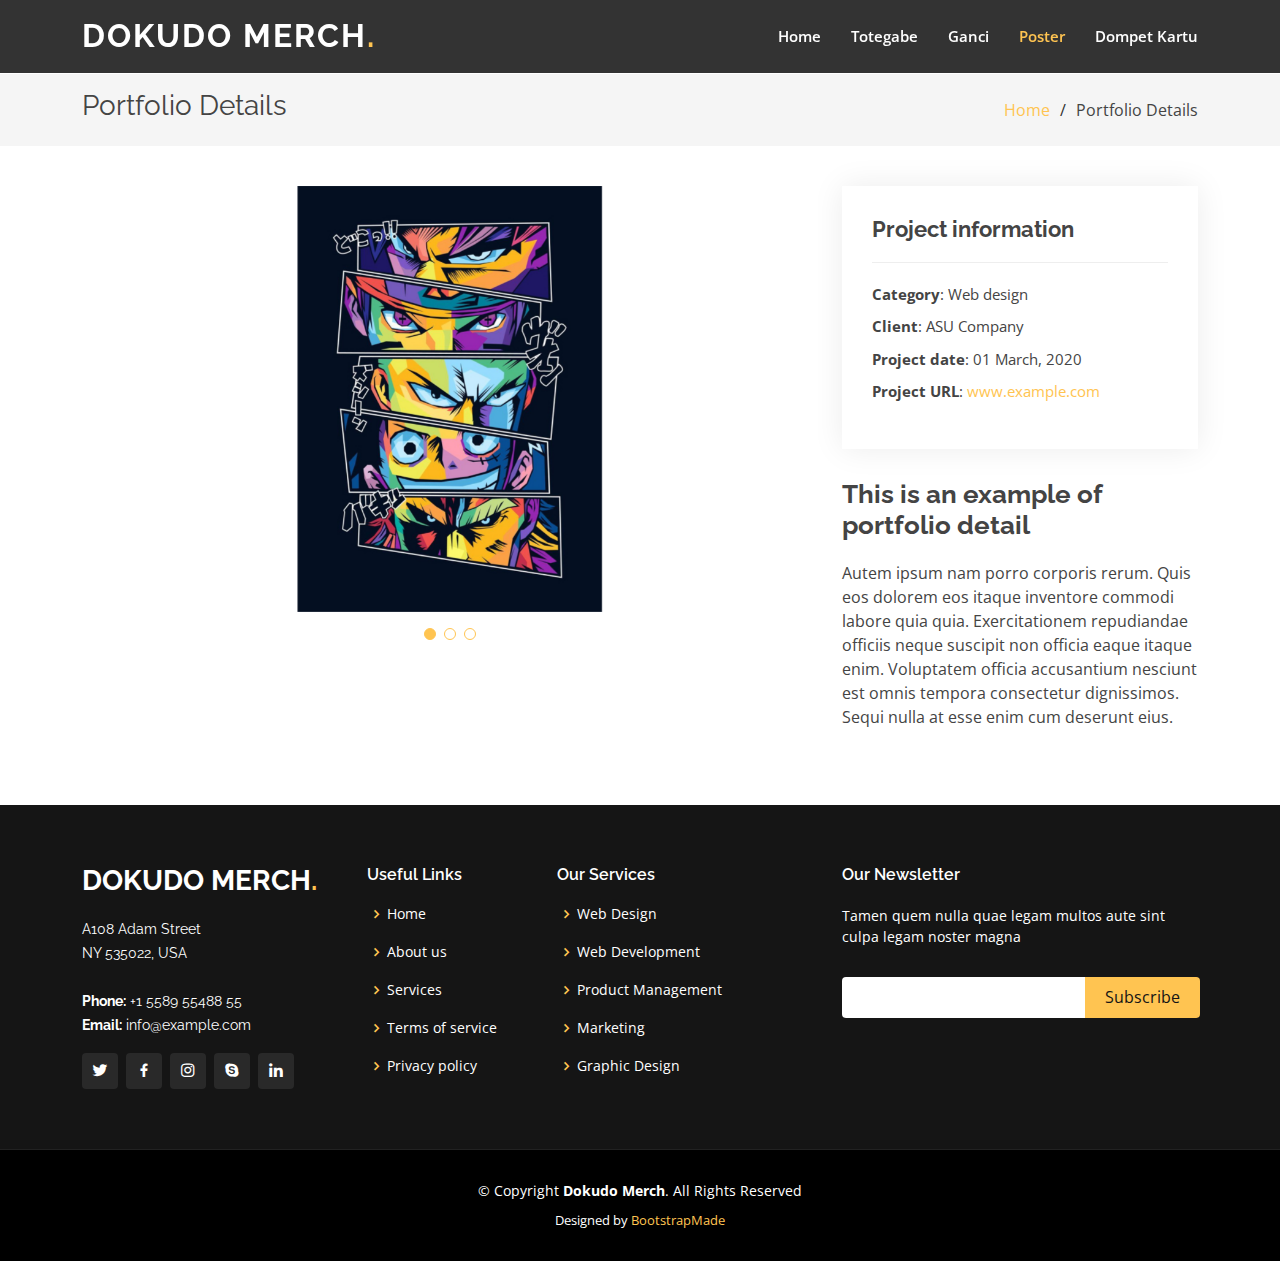
<file: portfolio-poster.html>
<!DOCTYPE html>
<html lang="en">

<head>
  <meta charset="utf-8">
  <meta content="width=device-width, initial-scale=1.0" name="viewport">

  <title>Dokudo Merch - Portfolio</title>
  <meta content="" name="description">
  <meta content="" name="keywords">

  <!-- Favicons -->
  <link href="assets/img/favicon.png" rel="icon">
  <link href="assets/img/apple-touch-icon.png" rel="apple-touch-icon">

  <!-- Google Fonts -->
  <link href="https://fonts.googleapis.com/css?family=Open+Sans:300,300i,400,400i,600,600i,700,700i|Raleway:300,300i,400,400i,500,500i,600,600i,700,700i|Poppins:300,300i,400,400i,500,500i,600,600i,700,700i" rel="stylesheet">

  <!-- Vendor CSS Files -->
  <link href="assets/vendor/aos/aos.css" rel="stylesheet">
  <link href="assets/vendor/bootstrap/css/bootstrap.min.css" rel="stylesheet">
  <link href="assets/vendor/bootstrap-icons/bootstrap-icons.css" rel="stylesheet">
  <link href="assets/vendor/boxicons/css/boxicons.min.css" rel="stylesheet">
  <link href="assets/vendor/glightbox/css/glightbox.min.css" rel="stylesheet">
  <link href="assets/vendor/remixicon/remixicon.css" rel="stylesheet">
  <link href="assets/vendor/swiper/swiper-bundle.min.css" rel="stylesheet">

  <!-- Template Main CSS File -->
  <link href="assets/css/style.css" rel="stylesheet">

</head>

<body>

  <!-- ======= Header ======= -->
  <header id="header" class="fixed-top header-inner-pages">
    <div class="container d-flex align-items-center justify-content-lg-between">

      <h1 class="logo me-auto me-lg-0"><a href="index.html">Dokudo Merch<span>.</span></a></h1>
      <!-- Uncomment below if you prefer to use an image logo -->
      <!-- <a href="index.html" class="logo me-auto me-lg-0"><img src="assets/img/logo.png" alt="" class="img-fluid"></a>-->

      <nav id="navbar" class="navbar order-last order-lg-0">
        <ul>
          <li><a class="nav-link scrollto " href="index.html">Home</a></li>
          <li><a class="nav-link scrollto" href="portfolio-totebage.html">Totegabe</a></li>
          <li><a class="nav-link scrollto" href="portfolio-ganci.html">Ganci</a></li>
          <li><a class="nav-link scrollto active" href="portfolio-poster.html">Poster</a></li>
          <li><a class="nav-link scrollto" href="portfolio-dompet.html">Dompet Kartu</a></li>
        </ul>
        <i class="bi bi-list mobile-nav-toggle"></i>
      </nav><!-- .navbar -->

    </div>
  </header><!-- End Header -->

  <main id="main">

    <!-- ======= Breadcrumbs ======= -->
    <section id="breadcrumbs" class="breadcrumbs">
      <div class="container">

        <div class="d-flex justify-content-between align-items-center">
          <h2>Portfolio Details</h2>
          <ol>
            <li><a href="index.html">Home</a></li>
            <li>Portfolio Details</li>
          </ol>
        </div>

      </div>
    </section><!-- End Breadcrumbs -->

    <!-- ======= Portfolio Details Section ======= -->
    <section id="portfolio-details" class="portfolio-details">
      <div class="container">

        <div class="row gy-4">

          <div class="col-lg-8">
            <div class="portfolio-details-slider swiper">
              <div class="swiper-wrapper align-items-center">

                <div class="swiper-slide">
                  <img src="assets/img/portfolio/poster-1-port.jpg" alt="">
                </div>

                <div class="swiper-slide">
                  <img src="assets/img/portfolio/poster-2-port.jpg" alt="">
                </div>

                <div class="swiper-slide">
                  <img src="assets/img/portfolio/poster-3-port.jpg" alt="">
                </div>

              </div>
              <div class="swiper-pagination"></div>
            </div>
          </div>

          <div class="col-lg-4">
            <div class="portfolio-info">
              <h3>Project information</h3>
              <ul>
                <li><strong>Category</strong>: Web design</li>
                <li><strong>Client</strong>: ASU Company</li>
                <li><strong>Project date</strong>: 01 March, 2020</li>
                <li><strong>Project URL</strong>: <a href="#">www.example.com</a></li>
              </ul>
            </div>
            <div class="portfolio-description">
              <h2>This is an example of portfolio detail</h2>
              <p>
                Autem ipsum nam porro corporis rerum. Quis eos dolorem eos itaque inventore commodi labore quia quia. Exercitationem repudiandae officiis neque suscipit non officia eaque itaque enim. Voluptatem officia accusantium nesciunt est omnis tempora consectetur dignissimos. Sequi nulla at esse enim cum deserunt eius.
              </p>
            </div>
          </div>

        </div>

      </div>
    </section><!-- End Portfolio Details Section -->

  </main><!-- End #main -->

  <!-- ======= Footer ======= -->
  <footer id="footer">
    <div class="footer-top">
      <div class="container">
        <div class="row">

          <div class="col-lg-3 col-md-6">
            <div class="footer-info">
              <h3>Dokudo Merch<span>.</span></h3>
              <p>
                A108 Adam Street <br>
                NY 535022, USA<br><br>
                <strong>Phone:</strong> +1 5589 55488 55<br>
                <strong>Email:</strong> info@example.com<br>
              </p>
              <div class="social-links mt-3">
                <a href="#" class="twitter"><i class="bx bxl-twitter"></i></a>
                <a href="#" class="facebook"><i class="bx bxl-facebook"></i></a>
                <a href="#" class="instagram"><i class="bx bxl-instagram"></i></a>
                <a href="#" class="google-plus"><i class="bx bxl-skype"></i></a>
                <a href="#" class="linkedin"><i class="bx bxl-linkedin"></i></a>
              </div>
            </div>
          </div>

          <div class="col-lg-2 col-md-6 footer-links">
            <h4>Useful Links</h4>
            <ul>
              <li><i class="bx bx-chevron-right"></i> <a href="#">Home</a></li>
              <li><i class="bx bx-chevron-right"></i> <a href="#">About us</a></li>
              <li><i class="bx bx-chevron-right"></i> <a href="#">Services</a></li>
              <li><i class="bx bx-chevron-right"></i> <a href="#">Terms of service</a></li>
              <li><i class="bx bx-chevron-right"></i> <a href="#">Privacy policy</a></li>
            </ul>
          </div>

          <div class="col-lg-3 col-md-6 footer-links">
            <h4>Our Services</h4>
            <ul>
              <li><i class="bx bx-chevron-right"></i> <a href="#">Web Design</a></li>
              <li><i class="bx bx-chevron-right"></i> <a href="#">Web Development</a></li>
              <li><i class="bx bx-chevron-right"></i> <a href="#">Product Management</a></li>
              <li><i class="bx bx-chevron-right"></i> <a href="#">Marketing</a></li>
              <li><i class="bx bx-chevron-right"></i> <a href="#">Graphic Design</a></li>
            </ul>
          </div>

          <div class="col-lg-4 col-md-6 footer-newsletter">
            <h4>Our Newsletter</h4>
            <p>Tamen quem nulla quae legam multos aute sint culpa legam noster magna</p>
            <form action="" method="post">
              <input type="email" name="email"><input type="submit" value="Subscribe">
            </form>

          </div>

        </div>
      </div>
    </div>

    <div class="container">
      <div class="copyright">
        &copy; Copyright <strong><span>Dokudo Merch</span></strong>. All Rights Reserved
      </div>
      <div class="credits">
        <!-- All the links in the footer should remain intact. -->
        <!-- You can delete the links only if you purchased the pro version. -->
        <!-- Licensing information: https://bootstrapmade.com/license/ -->
        <!-- Purchase the pro version with working PHP/AJAX contact form: https://bootstrapmade.com/Dokudo Merch-free-multipurpose-html-bootstrap-template/ -->
        Designed by <a href="https://bootstrapmade.com/">BootstrapMade</a>
      </div>
    </div>
  </footer><!-- End Footer -->

  <div id="preloader"></div>
  <a href="#" class="back-to-top d-flex align-items-center justify-content-center"><i class="bi bi-arrow-up-short"></i></a>

  <!-- Vendor JS Files -->
  <script src="assets/vendor/purecounter/purecounter_vanilla.js"></script>
  <script src="assets/vendor/aos/aos.js"></script>
  <script src="assets/vendor/bootstrap/js/bootstrap.bundle.min.js"></script>
  <script src="assets/vendor/glightbox/js/glightbox.min.js"></script>
  <script src="assets/vendor/isotope-layout/isotope.pkgd.min.js"></script>
  <script src="assets/vendor/swiper/swiper-bundle.min.js"></script>
  <script src="assets/vendor/php-email-form/validate.js"></script>

  <!-- Template Main JS File -->
  <script src="assets/js/main.js"></script>

</body>

</html>
</file>
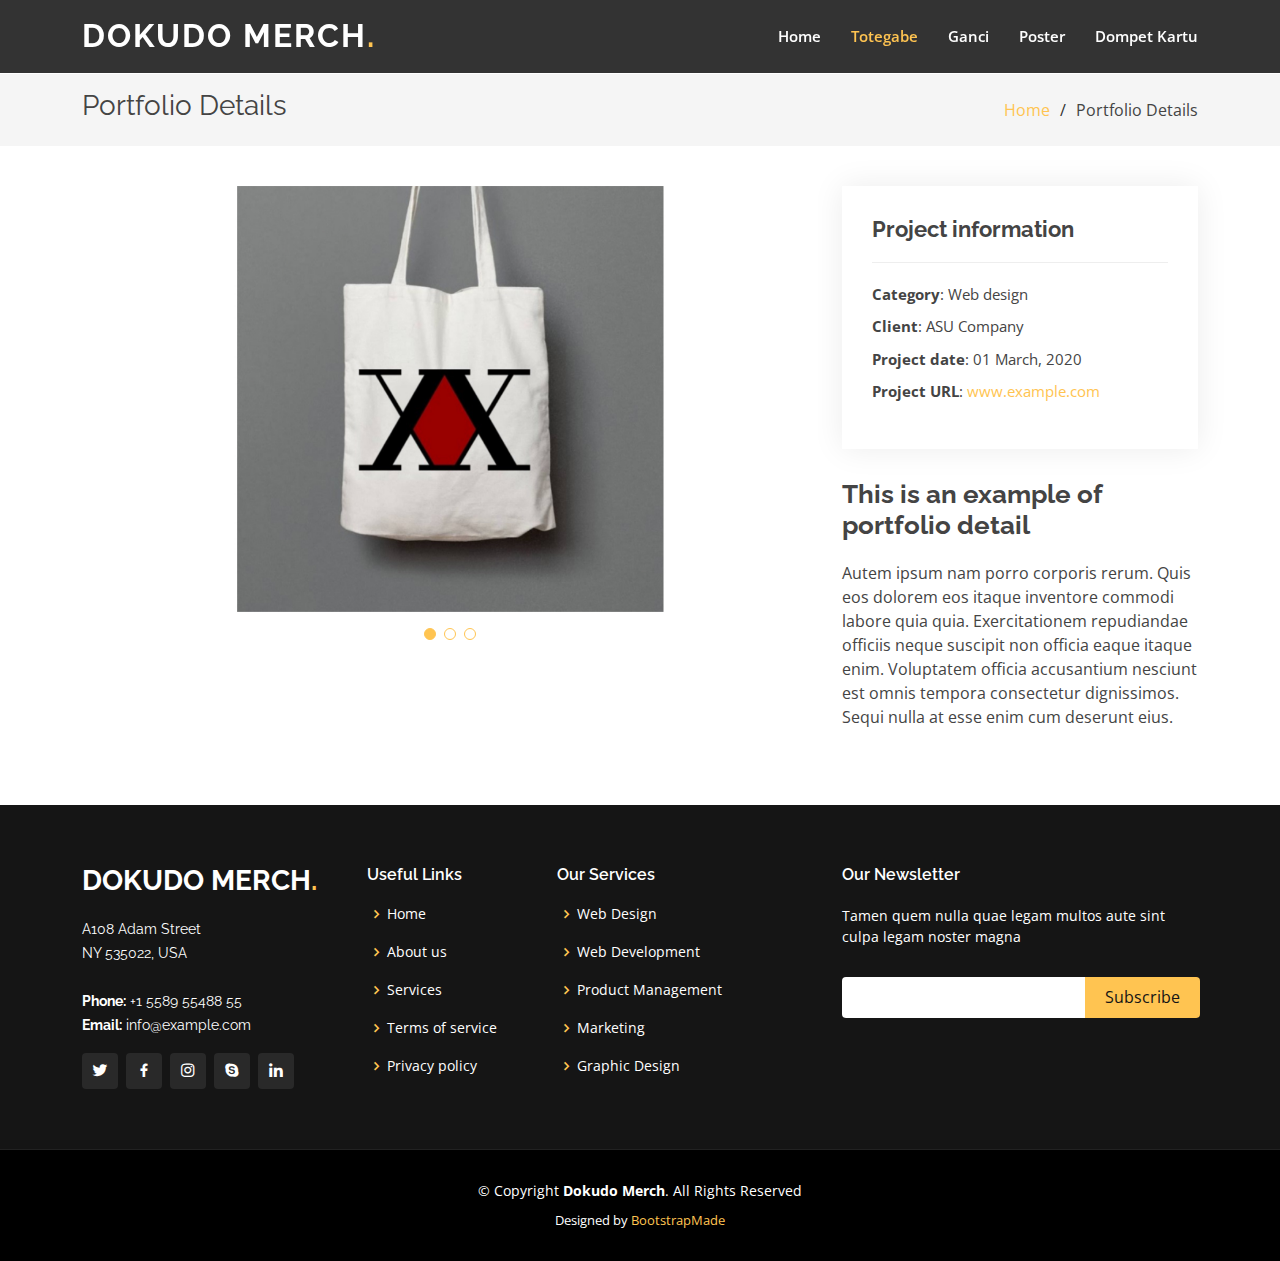
<file: portfolio-totebage.html>
<!DOCTYPE html>
<html lang="en">

<head>
  <meta charset="utf-8">
  <meta content="width=device-width, initial-scale=1.0" name="viewport">

  <title>Dokudo Merch - Portfolio</title>
  <meta content="" name="description">
  <meta content="" name="keywords">

  <!-- Favicons -->
  <link href="assets/img/favicon.png" rel="icon">
  <link href="assets/img/apple-touch-icon.png" rel="apple-touch-icon">

  <!-- Google Fonts -->
  <link href="https://fonts.googleapis.com/css?family=Open+Sans:300,300i,400,400i,600,600i,700,700i|Raleway:300,300i,400,400i,500,500i,600,600i,700,700i|Poppins:300,300i,400,400i,500,500i,600,600i,700,700i" rel="stylesheet">

  <!-- Vendor CSS Files -->
  <link href="assets/vendor/aos/aos.css" rel="stylesheet">
  <link href="assets/vendor/bootstrap/css/bootstrap.min.css" rel="stylesheet">
  <link href="assets/vendor/bootstrap-icons/bootstrap-icons.css" rel="stylesheet">
  <link href="assets/vendor/boxicons/css/boxicons.min.css" rel="stylesheet">
  <link href="assets/vendor/glightbox/css/glightbox.min.css" rel="stylesheet">
  <link href="assets/vendor/remixicon/remixicon.css" rel="stylesheet">
  <link href="assets/vendor/swiper/swiper-bundle.min.css" rel="stylesheet">

  <!-- Template Main CSS File -->
  <link href="assets/css/style.css" rel="stylesheet">

</head>

<body>

  <!-- ======= Header ======= -->
  <header id="header" class="fixed-top header-inner-pages">
    <div class="container d-flex align-items-center justify-content-lg-between">

      <h1 class="logo me-auto me-lg-0"><a href="index.html">Dokudo Merch<span>.</span></a></h1>
      <!-- Uncomment below if you prefer to use an image logo -->
      <!-- <a href="index.html" class="logo me-auto me-lg-0"><img src="assets/img/logo.png" alt="" class="img-fluid"></a>-->

      <nav id="navbar" class="navbar order-last order-lg-0">
        <ul>
          <li><a class="nav-link scrollto " href="index.html">Home</a></li>
          <li><a class="nav-link scrollto active" href="portfolio-totebage.html">Totegabe</a></li>
          <li><a class="nav-link scrollto" href="portfolio-ganci.html">Ganci</a></li>
          <li><a class="nav-link scrollto" href="portfolio-poster.html">Poster</a></li>
          <li><a class="nav-link scrollto" href="portfolio-dompet.html">Dompet Kartu</a></li>
        </ul>
        <i class="bi bi-list mobile-nav-toggle"></i>
      </nav><!-- .navbar -->

    </div>
  </header><!-- End Header -->

  <main id="main">

    <!-- ======= Breadcrumbs ======= -->
    <section id="breadcrumbs" class="breadcrumbs">
      <div class="container">

        <div class="d-flex justify-content-between align-items-center">
          <h2>Portfolio Details</h2>
          <ol>
            <li><a href="index.html">Home</a></li>
            <li>Portfolio Details</li>
          </ol>
        </div>

      </div>
    </section><!-- End Breadcrumbs -->

    <!-- ======= Portfolio Details Section ======= -->
    <section id="portfolio-details" class="portfolio-details">
      <div class="container">

        <div class="row gy-4">

          <div class="col-lg-8">
            <div class="portfolio-details-slider swiper">
              <div class="swiper-wrapper align-items-center">

                <div class="swiper-slide">
                  <img src="assets/img/portfolio/totebag-1-port.jpg" alt="">
                </div>

                <div class="swiper-slide">
                  <img src="assets/img/portfolio/totebag-2-port.jpg" alt="">
                </div>

                <div class="swiper-slide">
                  <img src="assets/img/portfolio/totebag-3-port.jpg" alt="">
                </div>

              </div>
              <div class="swiper-pagination"></div>
            </div>
          </div>

          <div class="col-lg-4">
            <div class="portfolio-info">
              <h3>Project information</h3>
              <ul>
                <li><strong>Category</strong>: Web design</li>
                <li><strong>Client</strong>: ASU Company</li>
                <li><strong>Project date</strong>: 01 March, 2020</li>
                <li><strong>Project URL</strong>: <a href="#">www.example.com</a></li>
              </ul>
            </div>
            <div class="portfolio-description">
              <h2>This is an example of portfolio detail</h2>
              <p>
                Autem ipsum nam porro corporis rerum. Quis eos dolorem eos itaque inventore commodi labore quia quia. Exercitationem repudiandae officiis neque suscipit non officia eaque itaque enim. Voluptatem officia accusantium nesciunt est omnis tempora consectetur dignissimos. Sequi nulla at esse enim cum deserunt eius.
              </p>
            </div>
          </div>

        </div>

      </div>
    </section><!-- End Portfolio Details Section -->

  </main><!-- End #main -->

  <!-- ======= Footer ======= -->
  <footer id="footer">
    <div class="footer-top">
      <div class="container">
        <div class="row">

          <div class="col-lg-3 col-md-6">
            <div class="footer-info">
              <h3>Dokudo Merch<span>.</span></h3>
              <p>
                A108 Adam Street <br>
                NY 535022, USA<br><br>
                <strong>Phone:</strong> +1 5589 55488 55<br>
                <strong>Email:</strong> info@example.com<br>
              </p>
              <div class="social-links mt-3">
                <a href="#" class="twitter"><i class="bx bxl-twitter"></i></a>
                <a href="#" class="facebook"><i class="bx bxl-facebook"></i></a>
                <a href="#" class="instagram"><i class="bx bxl-instagram"></i></a>
                <a href="#" class="google-plus"><i class="bx bxl-skype"></i></a>
                <a href="#" class="linkedin"><i class="bx bxl-linkedin"></i></a>
              </div>
            </div>
          </div>

          <div class="col-lg-2 col-md-6 footer-links">
            <h4>Useful Links</h4>
            <ul>
              <li><i class="bx bx-chevron-right"></i> <a href="#">Home</a></li>
              <li><i class="bx bx-chevron-right"></i> <a href="#">About us</a></li>
              <li><i class="bx bx-chevron-right"></i> <a href="#">Services</a></li>
              <li><i class="bx bx-chevron-right"></i> <a href="#">Terms of service</a></li>
              <li><i class="bx bx-chevron-right"></i> <a href="#">Privacy policy</a></li>
            </ul>
          </div>

          <div class="col-lg-3 col-md-6 footer-links">
            <h4>Our Services</h4>
            <ul>
              <li><i class="bx bx-chevron-right"></i> <a href="#">Web Design</a></li>
              <li><i class="bx bx-chevron-right"></i> <a href="#">Web Development</a></li>
              <li><i class="bx bx-chevron-right"></i> <a href="#">Product Management</a></li>
              <li><i class="bx bx-chevron-right"></i> <a href="#">Marketing</a></li>
              <li><i class="bx bx-chevron-right"></i> <a href="#">Graphic Design</a></li>
            </ul>
          </div>

          <div class="col-lg-4 col-md-6 footer-newsletter">
            <h4>Our Newsletter</h4>
            <p>Tamen quem nulla quae legam multos aute sint culpa legam noster magna</p>
            <form action="" method="post">
              <input type="email" name="email"><input type="submit" value="Subscribe">
            </form>

          </div>

        </div>
      </div>
    </div>

    <div class="container">
      <div class="copyright">
        &copy; Copyright <strong><span>Dokudo Merch</span></strong>. All Rights Reserved
      </div>
      <div class="credits">
        <!-- All the links in the footer should remain intact. -->
        <!-- You can delete the links only if you purchased the pro version. -->
        <!-- Licensing information: https://bootstrapmade.com/license/ -->
        <!-- Purchase the pro version with working PHP/AJAX contact form: https://bootstrapmade.com/Dokudo Merch-free-multipurpose-html-bootstrap-template/ -->
        Designed by <a href="https://bootstrapmade.com/">BootstrapMade</a>
      </div>
    </div>
  </footer><!-- End Footer -->

  <div id="preloader"></div>
  <a href="#" class="back-to-top d-flex align-items-center justify-content-center"><i class="bi bi-arrow-up-short"></i></a>

  <!-- Vendor JS Files -->
  <script src="assets/vendor/purecounter/purecounter_vanilla.js"></script>
  <script src="assets/vendor/aos/aos.js"></script>
  <script src="assets/vendor/bootstrap/js/bootstrap.bundle.min.js"></script>
  <script src="assets/vendor/glightbox/js/glightbox.min.js"></script>
  <script src="assets/vendor/isotope-layout/isotope.pkgd.min.js"></script>
  <script src="assets/vendor/swiper/swiper-bundle.min.js"></script>
  <script src="assets/vendor/php-email-form/validate.js"></script>

  <!-- Template Main JS File -->
  <script src="assets/js/main.js"></script>

</body>

</html>
</file>
<file: assets/css/style.css>
body {
  font-family: "Open Sans", sans-serif;
  color: #444444;
}

a {
  color: #ffc451;
  text-decoration: none;
}

a:hover {
  color: #ffd584;
  text-decoration: none;
}

h1,
h2,
h3,
h4,
h5,
h6 {
  font-family: "Raleway", sans-serif;
}

/*--------------------------------------------------------------
# Back to top button
--------------------------------------------------------------*/
.back-to-top {
  position: fixed;
  visibility: hidden;
  opacity: 0;
  right: 15px;
  bottom: 15px;
  z-index: 996;
  background: #ffc451;
  width: 40px;
  height: 40px;
  border-radius: 4px;
  transition: all 0.4s;
}

.back-to-top i {
  font-size: 28px;
  color: #151515;
  line-height: 0;
}

.back-to-top:hover {
  background: #151515;
}

.back-to-top:hover i {
  color: #ffc451;
}

.back-to-top.active {
  visibility: visible;
  opacity: 1;
}

/*--------------------------------------------------------------
# Preloader
--------------------------------------------------------------*/
#preloader {
  position: fixed;
  top: 0;
  left: 0;
  right: 0;
  bottom: 0;
  z-index: 9999;
  overflow: hidden;
  background: #151515;
}

#preloader:before {
  content: "";
  position: fixed;
  top: calc(50% - 0px);
  left: calc(50% - 30px);
  border: 6px solid #ffc451;
  border-top-color: #151515;
  border-bottom-color: #151515;
  border-radius: 50%;
  width: 60px;
  height: 60px;
  -webkit-animation: animate-preloader 1s linear infinite;
  animation: animate-preloader 1s linear infinite;
}

@-webkit-keyframes animate-preloader {
  0% {
    transform: rotate(0deg);
  }

  100% {
    transform: rotate(360deg);
  }
}

@keyframes animate-preloader {
  0% {
    transform: rotate(0deg);
  }

  100% {
    transform: rotate(360deg);
  }
}

/*--------------------------------------------------------------
# Disable aos animation delay on mobile devices
--------------------------------------------------------------*/
@media screen and (max-width: 768px) {
  [data-aos-delay] {
    transition-delay: 0 !important;
  }
}

/*--------------------------------------------------------------
# Header
--------------------------------------------------------------*/
#header {
  transition: all 0.5s;
  z-index: 997;
  padding: 15px 0;
}

#header.header-scrolled,
#header.header-inner-pages {
  background: rgba(0, 0, 0, 0.8);
}

#header .logo {
  font-size: 32px;
  margin: 0;
  padding: 0;
  line-height: 1;
  font-weight: 700;
  letter-spacing: 2px;
  text-transform: uppercase;
}

#header .logo a {
  color: #fff;
}

#header .logo a span {
  color: #ffc451;
}

#header .logo img {
  max-height: 40px;
}

/*--------------------------------------------------------------
# Navigation Menu
--------------------------------------------------------------*/
/**
* Desktop Navigation 
*/
.navbar {
  padding: 0;
}

.navbar ul {
  margin: 0;
  padding: 0;
  display: flex;
  list-style: none;
  align-items: center;
}

.navbar li {
  position: relative;
}

.navbar a,
.navbar a:focus {
  display: flex;
  align-items: center;
  justify-content: space-between;
  padding: 10px 0 10px 30px;
  font-size: 15px;
  font-weight: 600;
  color: #fff;
  white-space: nowrap;
  transition: 0.3s;
}

.navbar a i,
.navbar a:focus i {
  font-size: 12px;
  line-height: 0;
  margin-left: 5px;
}

.navbar a:hover,
.navbar .active,
.navbar .active:focus,
.navbar li:hover>a {
  color: #ffc451;
}

.navbar .dropdown ul {
  display: block;
  position: absolute;
  left: 14px;
  top: calc(100% + 30px);
  margin: 0;
  padding: 10px 0;
  z-index: 99;
  opacity: 0;
  visibility: hidden;
  background: #fff;
  box-shadow: 0px 0px 30px rgba(127, 137, 161, 0.25);
  transition: 0.3s;
}

.navbar .dropdown ul li {
  min-width: 200px;
}

.navbar .dropdown ul a {
  padding: 10px 20px;
  font-size: 14px;
  text-transform: none;
  color: #151515;
  font-weight: 400;
}

.navbar .dropdown ul a i {
  font-size: 12px;
}

.navbar .dropdown ul a:hover,
.navbar .dropdown ul .active:hover,
.navbar .dropdown ul li:hover>a {
  background-color: #ffc451;
}

.navbar .dropdown:hover>ul {
  opacity: 1;
  top: 100%;
  visibility: visible;
}

.navbar .dropdown .dropdown ul {
  top: 0;
  left: calc(100% - 30px);
  visibility: hidden;
}

.navbar .dropdown .dropdown:hover>ul {
  opacity: 1;
  top: 0;
  left: 100%;
  visibility: visible;
}

@media (max-width: 1366px) {
  .navbar .dropdown .dropdown ul {
    left: -90%;
  }

  .navbar .dropdown .dropdown:hover>ul {
    left: -100%;
  }
}

/**
* Mobile Navigation 
*/
.mobile-nav-toggle {
  color: #fff;
  font-size: 28px;
  cursor: pointer;
  display: none;
  line-height: 0;
  transition: 0.5s;
}

@media (max-width: 991px) {
  .mobile-nav-toggle {
    display: block;
  }

  .navbar ul {
    display: none;
  }
}

.navbar-mobile {
  position: fixed;
  overflow: hidden;
  top: 0;
  right: 0;
  left: 0;
  bottom: 0;
  background: rgba(0, 0, 0, 0.9);
  transition: 0.3s;
  z-index: 999;
}

.navbar-mobile .mobile-nav-toggle {
  position: absolute;
  top: 15px;
  right: 15px;
}

.navbar-mobile ul {
  display: block;
  position: absolute;
  top: 55px;
  right: 15px;
  bottom: 15px;
  left: 15px;
  padding: 10px 0;
  background-color: #fff;
  overflow-y: auto;
  transition: 0.3s;
}

.navbar-mobile a,
.navbar-mobile a:focus {
  padding: 10px 20px;
  font-size: 15px;
  color: #151515;
}

.navbar-mobile a:hover,
.navbar-mobile .active,
.navbar-mobile li:hover>a {
  color: #151515;
  background-color: #ffc451;
}

.navbar-mobile .getstarted,
.navbar-mobile .getstarted:focus {
  margin: 15px;
}

.navbar-mobile .dropdown ul {
  position: static;
  display: none;
  margin: 10px 20px;
  padding: 10px 0;
  z-index: 99;
  opacity: 1;
  visibility: visible;
  background: #fff;
  box-shadow: 0px 0px 30px rgba(127, 137, 161, 0.25);
}

.navbar-mobile .dropdown ul li {
  min-width: 200px;
}

.navbar-mobile .dropdown ul a {
  padding: 10px 20px;
  color: #151515;
}

.navbar-mobile .dropdown ul a i {
  font-size: 12px;
}

.navbar-mobile .dropdown ul a:hover,
.navbar-mobile .dropdown ul .active:hover,
.navbar-mobile .dropdown ul li:hover>a {
  background-color: #ffc451;
}

.navbar-mobile .dropdown>.dropdown-active {
  display: block;
}

/*--------------------------------------------------------------
# Hero Section
--------------------------------------------------------------*/
#hero {
  width: 100%;
  overflow: hidden;
  position: relative;
  background: linear-gradient(0deg, rgb(42, 44, 57) 0%, rgb(51, 54, 74) 100%);
  padding: 0;
}

#hero .hero-container {
  display: flex;
  justify-content: center;
  align-items: center;
  flex-direction: column;
  text-align: center;
  position: relative;
  height: 70vh;
  padding-top: 60px;
}

#hero h1 {
  margin: 0;
  font-size: 56px;
  font-weight: 700;
  line-height: 64px;
  color: #fff;
  font-family: "Poppins", sans-serif;
}

#hero h1 span {
  color: #ffc451;
}

#hero h2 {
  color: rgba(255, 255, 255, 0.9);
  margin: 10px 0 0 0;
  font-size: 24px;
}

#hero .btn-get-started {
  font-family: "Raleway", sans-serif;
  font-weight: 500;
  font-size: 14px;
  letter-spacing: 1px;
  display: inline-block;
  padding: 12px 32px;
  border-radius: 5px;
  transition: 0.5s;
  line-height: 1;
  margin: 2em;
  color: #fff;
  -webkit-animation-delay: 0.8s;
  animation-delay: 0.8s;
  border: 2px solid #ffc451;
}

#hero .btn-get-started:hover {
  background: #ffc451;
  color: #343a40;
  text-decoration: none;
}

@media (max-width: 768px) {
  #hero {
    height: auto;
  }

  #hero .hero-container {
    height: 90vh;
  }

  #hero h1 {
    font-size: 28px;
    line-height: 36px;
  }

  #hero h2 {
    font-size: 20px;
    line-height: 24px;
  }
}

.hero-waves {
  display: block;
  width: 100%;
  height: 60px;
  position: relative;
}

.wave1 use {
  -webkit-animation: move-forever1 10s linear infinite;
  animation: move-forever1 10s linear infinite;
  -webkit-animation-delay: -2s;
  animation-delay: -2s;
}

.wave2 use {
  -webkit-animation: move-forever2 8s linear infinite;
  animation: move-forever2 8s linear infinite;
  -webkit-animation-delay: -2s;
  animation-delay: -2s;
}

.wave3 use {
  -webkit-animation: move-forever3 6s linear infinite;
  animation: move-forever3 6s linear infinite;
  -webkit-animation-delay: -2s;
  animation-delay: -2s;
}

@-webkit-keyframes move-forever1 {
  0% {
    transform: translate(85px, 0%);
  }

  100% {
    transform: translate(-90px, 0%);
  }
}

@keyframes move-forever1 {
  0% {
    transform: translate(85px, 0%);
  }

  100% {
    transform: translate(-90px, 0%);
  }
}

@-webkit-keyframes move-forever2 {
  0% {
    transform: translate(-90px, 0%);
  }

  100% {
    transform: translate(85px, 0%);
  }
}

@keyframes move-forever2 {
  0% {
    transform: translate(-90px, 0%);
  }

  100% {
    transform: translate(85px, 0%);
  }
}

@-webkit-keyframes move-forever3 {
  0% {
    transform: translate(-90px, 0%);
  }

  100% {
    transform: translate(85px, 0%);
  }
}

@keyframes move-forever3 {
  0% {
    transform: translate(-90px, 0%);
  }

  100% {
    transform: translate(85px, 0%);
  }
}

/*--------------------------------------------------------------
# Sections General
--------------------------------------------------------------*/
section {
  padding: 60px 0;
  overflow: hidden;
}

.section-title {
  padding-bottom: 40px;
}

.section-title h2 {
  font-size: 14px;
  font-weight: 500;
  padding: 0;
  line-height: 1px;
  margin: 0 0 5px 0;
  letter-spacing: 2px;
  text-transform: uppercase;
  color: #aaaaaa;
  font-family: "Poppins", sans-serif;
}

.section-title h2::after {
  content: "";
  width: 120px;
  height: 1px;
  display: inline-block;
  background: #ffde9e;
  margin: 4px 10px;
}

.section-title p {
  margin: 0;
  margin: 0;
  font-size: 36px;
  font-weight: 700;
  text-transform: uppercase;
  font-family: "Poppins", sans-serif;
  color: #151515;
}

/*--------------------------------------------------------------
# About
--------------------------------------------------------------*/
.about .content h3 {
  font-weight: 700;
  font-size: 28px;
  font-family: "Poppins", sans-serif;
}

.about .content ul {
  list-style: none;
  padding: 0;
}

.about .content ul li {
  padding: 0 0 8px 26px;
  position: relative;
}

.about .content ul i {
  position: absolute;
  font-size: 20px;
  left: 0;
  top: -3px;
  color: #ffc451;
}

.about .content p:last-child {
  margin-bottom: 0;
}

/*--------------------------------------------------------------
# Clients
--------------------------------------------------------------*/
.clients {
  padding: 12px 0;
  background-color: #f3f5fa;
  text-align: center;
}

.clients img {
  max-width: 45%;
  transition: all 0.4s ease-in-out;
  display: inline-block;
  padding: 15px 0;
  filter: grayscale(100);
}

.clients img:hover {
  filter: none;
  transform: scale(1.1);
}

@media (max-width: 768px) {
  .clients img {
    max-width: 40%;
  }
}

/*--------------------------------------------------------------
# Features
--------------------------------------------------------------*/
.features {
  padding-top: 20px;
}

.features .icon-box {
  padding-left: 15px;
}

.features .icon-box h4 {
  font-size: 20px;
  font-weight: 700;
  margin: 5px 0 10px 60px;
}

.features .icon-box i {
  font-size: 48px;
  float: left;
  color: #ffc451;
}

.features .icon-box p {
  font-size: 15px;
  color: #848484;
  margin-left: 60px;
}

.features .image {
  background-position: center center;
  background-repeat: no-repeat;
  background-size: cover;
  min-height: 400px;
}

/*--------------------------------------------------------------
# Services
--------------------------------------------------------------*/
.services .icon-box {
  text-align: center;
  border: 1px solid #ebebeb;
  padding: 80px 20px;
  transition: all ease-in-out 0.3s;
  background: #fff;
}

.services .icon-box .icon {
  margin: 0 auto;
  width: 64px;
  height: 64px;
  background: #ffc451;
  border-radius: 4px;
  display: flex;
  align-items: center;
  justify-content: center;
  margin-bottom: 20px;
  transition: 0.3s;
}

.services .icon-box .icon i {
  color: #151515;
  font-size: 28px;
  transition: ease-in-out 0.3s;
}

.services .icon-box h4 {
  font-weight: 700;
  margin-bottom: 15px;
  font-size: 24px;
}

.services .icon-box h4 a {
  color: #151515;
  transition: ease-in-out 0.3s;
}

.services .icon-box h4 a:hover {
  color: #ffc451;
}

.services .icon-box p {
  line-height: 24px;
  font-size: 14px;
  margin-bottom: 0;
}

.services .icon-box:hover {
  border-color: #fff;
  box-shadow: 0px 0 25px 0 rgba(0, 0, 0, 0.1);
  transform: translateY(-10px);
}

/*--------------------------------------------------------------
# Cta
--------------------------------------------------------------*/
.cta {
  background:url("../img/cta-bg.jpg") fixed center center;
  background-size: cover;
  padding: 60px 0;
}

.cta h3 {
  color: #fff;
  font-size: 28px;
  font-weight: 700;
}

.cta p {
  color: #fff;
  letter-spacing: 5px;
}

.cta .cta-btn {
  font-family: "Raleway", sans-serif;
  font-weight: 600;
  font-size: 16px;
  letter-spacing: 1px;
  display: inline-block;
  padding: 8px 28px;
  border-radius: 4px;
  transition: 0.5s;
  margin-top: 10px;
  border: 2px solid #fff;
  color: #fff;
}

.cta .cta-btn:hover {
  background: #ffc451;
  border-color: #ffc451;
  color: #151515;
}

/*--------------------------------------------------------------
# Portfolio
--------------------------------------------------------------*/
.portfolio .portfolio-item {
  margin-bottom: 30px;
}

.portfolio #portfolio-flters {
  padding: 0;
  margin: 0 auto 20px auto;
  list-style: none;
  text-align: center;
}

.portfolio #portfolio-flters li {
  cursor: pointer;
  display: inline-block;
  padding: 8px 15px 10px 15px;
  font-size: 14px;
  font-weight: 600;
  line-height: 1;
  text-transform: uppercase;
  color: #444444;
  margin-bottom: 5px;
  transition: all 0.3s ease-in-out;
  border-radius: 3px;
}

.portfolio #portfolio-flters li:hover,
.portfolio #portfolio-flters li.filter-active {
  color: #151515;
  background: #ffc451;
}

.portfolio #portfolio-flters li:last-child {
  margin-right: 0;
}

.portfolio .portfolio-wrap {
  transition: 0.3s;
  position: relative;
  overflow: hidden;
  z-index: 1;
  background: rgba(21, 21, 21, 0.6);
}

.portfolio .portfolio-wrap::before {
  content: "";
  background: rgba(21, 21, 21, 0.6);
  position: absolute;
  left: 0;
  right: 0;
  top: 0;
  bottom: 0;
  transition: all ease-in-out 0.3s;
  z-index: 2;
  opacity: 0;
}

.portfolio .portfolio-wrap img {
  transition: all ease-in-out 0.3s;
}

.portfolio .portfolio-wrap .portfolio-info {
  opacity: 0;
  position: absolute;
  top: 0;
  left: 0;
  right: 0;
  bottom: 0;
  z-index: 3;
  transition: all ease-in-out 0.3s;
  display: flex;
  flex-direction: column;
  justify-content: flex-end;
  align-items: flex-start;
  padding: 20px;
}

.portfolio .portfolio-wrap .portfolio-info h4 {
  font-size: 20px;
  color: #fff;
  font-weight: 600;
}

.portfolio .portfolio-wrap .portfolio-info p {
  color: rgba(255, 255, 255, 0.7);
  font-size: 14px;
  text-transform: uppercase;
  padding: 0;
  margin: 0;
  font-style: italic;
}

.portfolio .portfolio-wrap .portfolio-links {
  text-align: center;
  z-index: 4;
}

.portfolio .portfolio-wrap .portfolio-links a {
  color: #fff;
  margin: 0 5px 0 0;
  font-size: 28px;
  display: inline-block;
  transition: 0.3s;
}

.portfolio .portfolio-wrap .portfolio-links a:hover {
  color: #ffc451;
}

.portfolio .portfolio-wrap:hover::before {
  opacity: 1;
}

.portfolio .portfolio-wrap:hover img {
  transform: scale(1.2);
}

.portfolio .portfolio-wrap:hover .portfolio-info {
  opacity: 1;
}

/*--------------------------------------------------------------
# Portfolio Details
--------------------------------------------------------------*/
.portfolio-details {
  padding-top: 40px;
}

.portfolio-details .portfolio-details-slider img {
  width: 100%;
}

.portfolio-details .portfolio-details-slider .swiper-pagination {
  margin-top: 20px;
  position: relative;
}

.portfolio-details .portfolio-details-slider .swiper-pagination .swiper-pagination-bullet {
  width: 12px;
  height: 12px;
  background-color: #fff;
  opacity: 1;
  border: 1px solid #ffc451;
}

.portfolio-details .portfolio-details-slider .swiper-pagination .swiper-pagination-bullet-active {
  background-color: #ffc451;
}

.portfolio-details .portfolio-info {
  padding: 30px;
  box-shadow: 0px 0 30px rgba(21, 21, 21, 0.08);
}

.portfolio-details .portfolio-info h3 {
  font-size: 22px;
  font-weight: 700;
  margin-bottom: 20px;
  padding-bottom: 20px;
  border-bottom: 1px solid #eee;
}

.portfolio-details .portfolio-info ul {
  list-style: none;
  padding: 0;
  font-size: 15px;
}

.portfolio-details .portfolio-info ul li+li {
  margin-top: 10px;
}

.portfolio-details .portfolio-description {
  padding-top: 30px;
}

.portfolio-details .portfolio-description h2 {
  font-size: 26px;
  font-weight: 700;
  margin-bottom: 20px;
}

.portfolio-details .portfolio-description p {
  padding: 0;
}

/*--------------------------------------------------------------
# Counts
--------------------------------------------------------------*/
.counts .content {
  padding: 30px 0;
}

.counts .content h3 {
  font-weight: 700;
  font-size: 34px;
  color: #151515;
}

.counts .content p {
  margin-bottom: 0;
}

.counts .content .count-box {
  padding: 20px 0;
  width: 100%;
}

.counts .content .count-box i {
  display: block;
  font-size: 36px;
  color: #ffc451;
  float: left;
}

.counts .content .count-box span {
  font-size: 36px;
  line-height: 30px;
  display: block;
  font-weight: 700;
  color: #151515;
  margin-left: 50px;
}

.counts .content .count-box p {
  padding: 15px 0 0 0;
  margin: 0 0 0 50px;
  font-family: "Raleway", sans-serif;
  font-size: 14px;
  color: #3b3b3b;
}

.counts .content .count-box a {
  font-weight: 600;
  display: block;
  margin-top: 20px;
  color: #3b3b3b;
  font-size: 15px;
  font-family: "Poppins", sans-serif;
  transition: ease-in-out 0.3s;
}

.counts .content .count-box a:hover {
  color: #626262;
}

.counts .image {
  background: url("../img/counts-img.jpg") center center no-repeat;
  background-size: cover;
  min-height: 400px;
}

@media (max-width: 991px) {
  .counts .image {
    text-align: center;
  }

  .counts .image img {
    max-width: 80%;
  }
}

@media (max-width: 667px) {
  .counts .image img {
    max-width: 100%;
  }
}

/*--------------------------------------------------------------
# Testimonials
--------------------------------------------------------------*/
.testimonials {
  padding: 80px 0;
  background: url("../img/testimoni-bg.jpg") no-repeat;
  background-position: center center;
  background-size: cover;
  position: relative;
}

.testimonials::before {
  content: "";
  position: absolute;
  left: 0;
  right: 0;
  top: 0;
  bottom: 0;
  background: rgba(0, 0, 0, 0.7);
}

.testimonials .section-header {
  margin-bottom: 40px;
}

.testimonials .testimonials-carousel,
.testimonials .testimonials-slider {
  overflow: hidden;
}

.testimonials .testimonial-item {
  text-align: center;
  color: #fff;
}

.testimonials .testimonial-item .testimonial-img {
  width: 100px;
  border-radius: 50%;
  border: 6px solid rgba(255, 255, 255, 0.15);
  margin: 0 auto;
}

.testimonials .testimonial-item h3 {
  font-size: 20px;
  font-weight: bold;
  margin: 10px 0 5px 0;
  color: #fff;
}

.testimonials .testimonial-item h4 {
  font-size: 14px;
  color: #ddd;
  margin: 0 0 15px 0;
}

.testimonials .testimonial-item .quote-icon-left,
.testimonials .testimonial-item .quote-icon-right {
  color: rgba(255, 255, 255, 0.6);
  font-size: 26px;
}

.testimonials .testimonial-item .quote-icon-left {
  display: inline-block;
  left: -5px;
  position: relative;
}

.testimonials .testimonial-item .quote-icon-right {
  display: inline-block;
  right: -5px;
  position: relative;
  top: 10px;
}

.testimonials .testimonial-item p {
  font-style: italic;
  margin: 0 auto 15px auto;
  color: #eee;
}

.testimonials .swiper-pagination {
  margin-top: 20px;
  position: relative;
}

.testimonials .swiper-pagination .swiper-pagination-bullet {
  width: 12px;
  height: 12px;
  background-color: rgba(255, 255, 255, 0.4);
  opacity: 0.5;
}

.testimonials .swiper-pagination .swiper-pagination-bullet-active {
  background-color: #ffc451;
  opacity: 1;
}

@media (min-width: 1024px) {
  .testimonials {
    background-attachment: fixed;
  }
}

@media (min-width: 992px) {
  .testimonials .testimonial-item p {
    width: 80%;
  }
}

/*--------------------------------------------------------------
# Team
--------------------------------------------------------------*/
.team {
  background: #fff;
  padding: 60px 0;
}

.team .member {
  margin-bottom: 20px;
  overflow: hidden;
  border-radius: 5px;
  background: #fff;
  box-shadow: 0px 2px 15px rgba(0, 0, 0, 0.1);
}

.team .member .member-img {
  position: relative;
  overflow: hidden;
}

.team .member .social {
  position: absolute;
  left: 0;
  bottom: 30px;
  right: 0;
  opacity: 0;
  transition: ease-in-out 0.3s;
  text-align: center;
}

.team .member .social a {
  transition: color 0.3s;
  color: #151515;
  margin: 0 3px;
  border-radius: 4px;
  width: 36px;
  height: 36px;
  background: rgba(255, 255, 255, 0.8);
  transition: ease-in-out 0.3s;
  color: #484848;
  display: inline-flex;
  justify-content: center;
  align-items: center;
}

.team .member .social a:hover {
  color: #151515;
  background: #ffc451;
}

.team .member .social i {
  font-size: 18px;
  line-height: 0;
}

.team .member .member-info {
  padding: 25px 15px;
}

.team .member .member-info h4 {
  font-weight: 700;
  margin-bottom: 5px;
  font-size: 18px;
  color: #151515;
}

.team .member .member-info span {
  display: block;
  font-size: 13px;
  font-weight: 400;
  color: #aaaaaa;
}

.team .member .member-info p {
  font-style: italic;
  font-size: 14px;
  line-height: 26px;
  color: #777777;
}

.team .member:hover .social {
  opacity: 1;
  bottom: 15px;
}

/*--------------------------------------------------------------
# Contact
--------------------------------------------------------------*/
.contact .info {
  width: 100%;
  background: #fff;
}

.contact .info i {
  font-size: 20px;
  background: #ffc451;
  color: #151515;
  float: left;
  width: 44px;
  height: 44px;
  display: flex;
  justify-content: center;
  align-items: center;
  border-radius: 4px;
  transition: all 0.3s ease-in-out;
}

.contact .info h4 {
  padding: 0 0 0 60px;
  font-size: 22px;
  font-weight: 600;
  margin-bottom: 5px;
  color: #151515;
}

.contact .info p {
  padding: 0 0 0 60px;
  margin-bottom: 0;
  font-size: 14px;
  color: #484848;
}

.contact .info .email,
.contact .info .phone {
  margin-top: 40px;
}

.contact .php-email-form {
  width: 100%;
  background: #fff;
}

.contact .php-email-form .form-group {
  padding-bottom: 8px;
}

.contact .php-email-form .error-message {
  display: none;
  color: #fff;
  background: #ed3c0d;
  text-align: left;
  padding: 15px;
  font-weight: 600;
}

.contact .php-email-form .error-message br+br {
  margin-top: 25px;
}

.contact .php-email-form .sent-message {
  display: none;
  color: #fff;
  background: #18d26e;
  text-align: center;
  padding: 15px;
  font-weight: 600;
}

.contact .php-email-form .loading {
  display: none;
  background: #fff;
  text-align: center;
  padding: 15px;
}

.contact .php-email-form .loading:before {
  content: "";
  display: inline-block;
  border-radius: 50%;
  width: 24px;
  height: 24px;
  margin: 0 10px -6px 0;
  border: 3px solid #18d26e;
  border-top-color: #eee;
  -webkit-animation: animate-loading 1s linear infinite;
  animation: animate-loading 1s linear infinite;
}

.contact .php-email-form input,
.contact .php-email-form textarea {
  border-radius: 0;
  box-shadow: none;
  font-size: 14px;
  border-radius: 4px;
}

.contact .php-email-form input:focus,
.contact .php-email-form textarea:focus {
  border-color: #ffc451;
}

.contact .php-email-form input {
  height: 44px;
}

.contact .php-email-form textarea {
  padding: 10px 12px;
}

.contact .php-email-form button[type=submit] {
  background: #ffc451;
  border: 0;
  padding: 10px 24px;
  color: #151515;
  transition: 0.4s;
  border-radius: 4px;
}

.contact .php-email-form button[type=submit]:hover {
  background: #ffcd6b;
}

@-webkit-keyframes animate-loading {
  0% {
    transform: rotate(0deg);
  }

  100% {
    transform: rotate(360deg);
  }
}

@keyframes animate-loading {
  0% {
    transform: rotate(0deg);
  }

  100% {
    transform: rotate(360deg);
  }
}

/*--------------------------------------------------------------
# Breadcrumbs
--------------------------------------------------------------*/
.breadcrumbs {
  padding: 15px 0;
  background: whitesmoke;
  min-height: 40px;
  margin-top: 74px;
}

.breadcrumbs h2 {
  font-size: 28px;
  font-weight: 400;
}

.breadcrumbs ol {
  display: flex;
  flex-wrap: wrap;
  list-style: none;
  padding: 0;
  margin: 0;
}

.breadcrumbs ol li+li {
  padding-left: 10px;
}

.breadcrumbs ol li+li::before {
  display: inline-block;
  padding-right: 10px;
  color: #2f2f2f;
  content: "/";
}

@media (max-width: 992px) {
  .breadcrumbs {
    margin-top: 68px;
  }

  .breadcrumbs .d-flex {
    display: block !important;
  }

  .breadcrumbs ol {
    display: block;
  }

  .breadcrumbs ol li {
    display: inline-block;
  }
}

/*--------------------------------------------------------------
# Footer
--------------------------------------------------------------*/
#footer {
  background: black;
  padding: 0 0 30px 0;
  color: #fff;
  font-size: 14px;
}

#footer .footer-top {
  background: #151515;
  border-bottom: 1px solid #222222;
  padding: 60px 0 30px 0;
}

#footer .footer-top .footer-info {
  margin-bottom: 30px;
}

#footer .footer-top .footer-info h3 {
  font-size: 28px;
  margin: 0 0 20px 0;
  padding: 2px 0 2px 0;
  line-height: 1;
  font-weight: 700;
  text-transform: uppercase;
}

#footer .footer-top .footer-info h3 span {
  color: #ffc451;
}

#footer .footer-top .footer-info p {
  font-size: 14px;
  line-height: 24px;
  margin-bottom: 0;
  font-family: "Raleway", sans-serif;
  color: #fff;
}

#footer .footer-top .social-links a {
  font-size: 18px;
  display: inline-block;
  background: #292929;
  color: #fff;
  line-height: 1;
  padding: 8px 0;
  margin-right: 4px;
  border-radius: 4px;
  text-align: center;
  width: 36px;
  height: 36px;
  transition: 0.3s;
}

#footer .footer-top .social-links a:hover {
  background: #ffc451;
  color: #151515;
  text-decoration: none;
}

#footer .footer-top h4 {
  font-size: 16px;
  font-weight: 600;
  color: #fff;
  position: relative;
  padding-bottom: 12px;
}

#footer .footer-top .footer-links {
  margin-bottom: 30px;
}

#footer .footer-top .footer-links ul {
  list-style: none;
  padding: 0;
  margin: 0;
}

#footer .footer-top .footer-links ul i {
  padding-right: 2px;
  color: #ffc451;
  font-size: 18px;
  line-height: 1;
}

#footer .footer-top .footer-links ul li {
  padding: 10px 0;
  display: flex;
  align-items: center;
}

#footer .footer-top .footer-links ul li:first-child {
  padding-top: 0;
}

#footer .footer-top .footer-links ul a {
  color: #fff;
  transition: 0.3s;
  display: inline-block;
  line-height: 1;
}

#footer .footer-top .footer-links ul a:hover {
  color: #ffc451;
}

#footer .footer-top .footer-newsletter form {
  margin-top: 30px;
  background: #fff;
  padding: 6px 10px;
  position: relative;
  border-radius: 4px;
}

#footer .footer-top .footer-newsletter form input[type=email] {
  border: 0;
  padding: 4px;
  width: calc(100% - 110px);
}

#footer .footer-top .footer-newsletter form input[type=submit] {
  position: absolute;
  top: 0;
  right: -2px;
  bottom: 0;
  border: 0;
  background: none;
  font-size: 16px;
  padding: 0 20px;
  background: #ffc451;
  color: #151515;
  transition: 0.3s;
  border-radius: 0 4px 4px 0;
}

#footer .footer-top .footer-newsletter form input[type=submit]:hover {
  background: #ffcd6b;
}

#footer .copyright {
  text-align: center;
  padding-top: 30px;
}

#footer .credits {
  padding-top: 10px;
  text-align: center;
  font-size: 13px;
  color: #fff;
}
</file>
